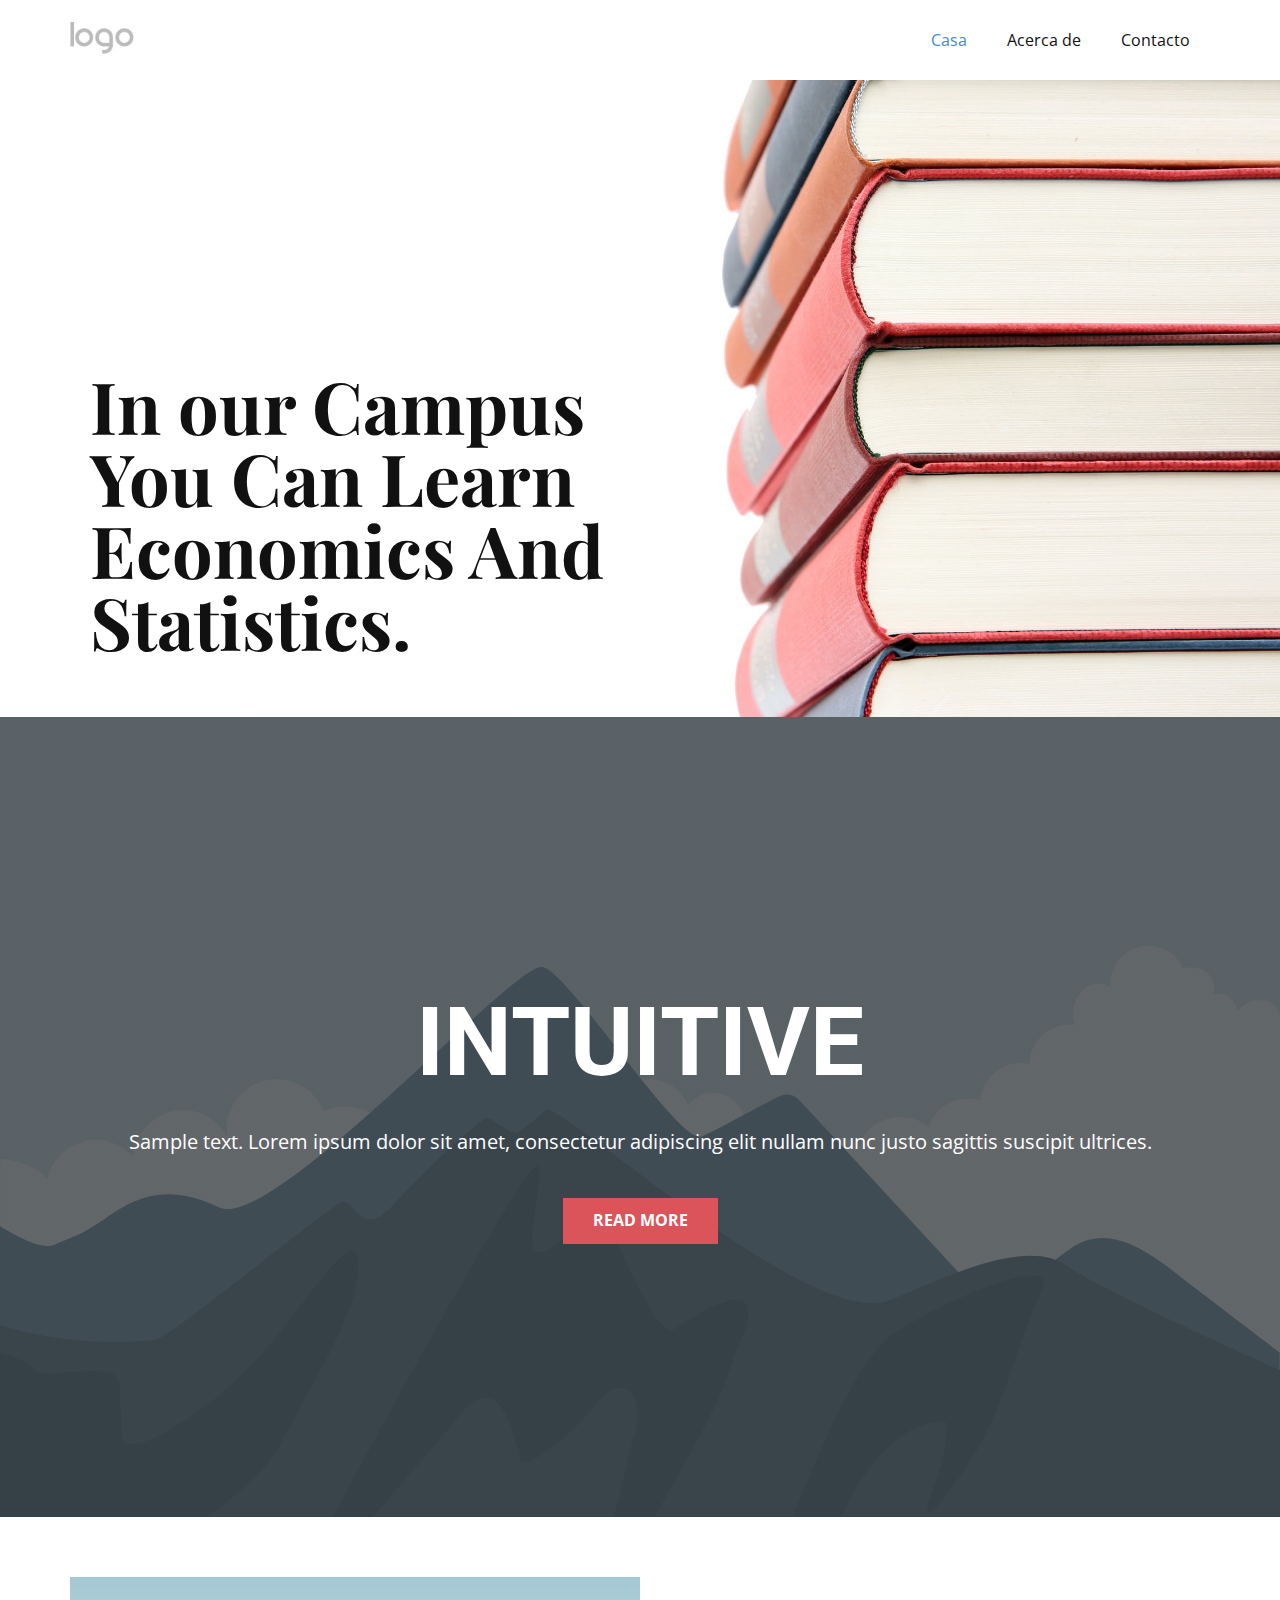
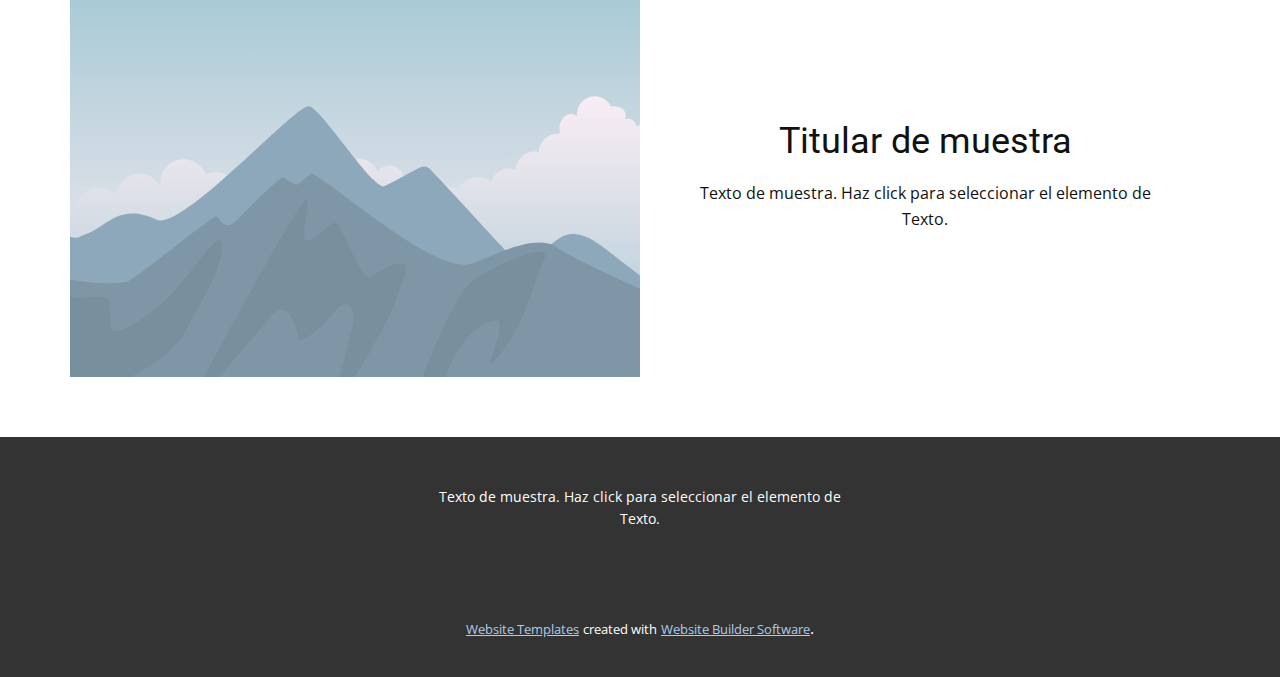
<file: index.html>
<!DOCTYPE html>
<html style="font-size: 16px;" lang="es"><head>
    <meta name="viewport" content="width=device-width, initial-scale=1.0">
    <meta charset="utf-8">
    <meta name="keywords" content="In our Campus You Can Learn Economics And Statistics., INTUITIVE">
    <meta name="description" content="">
    <title>Casa</title>
    <link rel="stylesheet" href="nicepage.css" media="screen">
<link rel="stylesheet" href="Casa.css" media="screen">
    <script class="u-script" type="text/javascript" src="jquery.js" defer=""></script>
    <script class="u-script" type="text/javascript" src="nicepage.js" defer=""></script>
    <meta name="generator" content="Nicepage 4.14.1, nicepage.com">
    <link id="u-theme-google-font" rel="stylesheet" href="https://fonts.googleapis.com/css?family=Roboto:100,100i,300,300i,400,400i,500,500i,700,700i,900,900i|Open+Sans:300,300i,400,400i,500,500i,600,600i,700,700i,800,800i">
    <link id="u-page-google-font" rel="stylesheet" href="https://fonts.googleapis.com/css?family=Playfair+Display:400,400i,500,500i,600,600i,700,700i,800,800i,900,900i">
    
    
    
    
    <script type="application/ld+json">{
		"@context": "http://schema.org",
		"@type": "Organization",
		"name": "",
		"logo": "images/default-logo.png"
}</script>
    <meta name="theme-color" content="#478ac9">
    <meta property="og:title" content="Casa">
    <meta property="og:type" content="website">
  </head>
  <body data-home-page="Casa.html" data-home-page-title="Casa" class="u-body u-xl-mode" data-lang="es"><header class="u-clearfix u-header u-header" id="sec-d6af"><div class="u-clearfix u-sheet u-valign-middle u-sheet-1">
        <a href="https://nicepage.com" class="u-image u-logo u-image-1">
          <img src="images/default-logo.png" class="u-logo-image u-logo-image-1">
        </a>
        <nav class="u-menu u-menu-dropdown u-offcanvas u-menu-1">
          <div class="menu-collapse" style="font-size: 1rem; letter-spacing: 0px;">
            <a class="u-button-style u-custom-left-right-menu-spacing u-custom-padding-bottom u-custom-top-bottom-menu-spacing u-nav-link u-text-active-palette-1-base u-text-hover-palette-2-base" href="#">
              <svg class="u-svg-link" viewBox="0 0 24 24"><use xmlns:xlink="http://www.w3.org/1999/xlink" xlink:href="#menu-hamburger"></use></svg>
              <svg class="u-svg-content" version="1.1" id="menu-hamburger" viewBox="0 0 16 16" x="0px" y="0px" xmlns:xlink="http://www.w3.org/1999/xlink" xmlns="http://www.w3.org/2000/svg"><g><rect y="1" width="16" height="2"></rect><rect y="7" width="16" height="2"></rect><rect y="13" width="16" height="2"></rect>
</g></svg>
            </a>
          </div>
          <div class="u-nav-container">
            <ul class="u-nav u-unstyled u-nav-1"><li class="u-nav-item"><a class="u-button-style u-nav-link u-text-active-palette-1-base u-text-hover-palette-2-base" href="Casa.html" style="padding: 10px 20px;">Casa</a>
</li><li class="u-nav-item"><a class="u-button-style u-nav-link u-text-active-palette-1-base u-text-hover-palette-2-base" href="Acerca-de.html" style="padding: 10px 20px;">Acerca de</a>
</li><li class="u-nav-item"><a class="u-button-style u-nav-link u-text-active-palette-1-base u-text-hover-palette-2-base" href="Contacto.html" style="padding: 10px 20px;">Contacto</a>
</li></ul>
          </div>
          <div class="u-nav-container-collapse">
            <div class="u-black u-container-style u-inner-container-layout u-opacity u-opacity-95 u-sidenav">
              <div class="u-inner-container-layout u-sidenav-overflow">
                <div class="u-menu-close"></div>
                <ul class="u-align-center u-nav u-popupmenu-items u-unstyled u-nav-2"><li class="u-nav-item"><a class="u-button-style u-nav-link" href="Casa.html">Casa</a>
</li><li class="u-nav-item"><a class="u-button-style u-nav-link" href="Acerca-de.html">Acerca de</a>
</li><li class="u-nav-item"><a class="u-button-style u-nav-link" href="Contacto.html">Contacto</a>
</li></ul>
              </div>
            </div>
            <div class="u-black u-menu-overlay u-opacity u-opacity-70"></div>
          </div>
        </nav>
      </div></header>
    <section class="u-clearfix u-image u-section-1" id="carousel_4f22">
      <div class="u-clearfix u-sheet u-valign-bottom u-sheet-1">
        <h1 class="u-custom-font u-font-playfair-display u-text u-title u-text-1">In our Campus You Can Learn Economics And Statistics.</h1>
      </div>
    </section>
    <section class="u-align-center u-clearfix u-image u-shading u-section-2" src="" data-image-width="256" data-image-height="256" id="sec-da0b">
      <div class="u-clearfix u-sheet u-valign-middle u-sheet-1">
        <h1 class="u-text u-text-default u-title u-text-1">INTUITIVE</h1>
        <p class="u-large-text u-text u-text-default u-text-variant u-text-2">Sample text. Lorem ipsum dolor sit amet, consectetur adipiscing elit nullam nunc justo sagittis suscipit ultrices.</p>
        <a href="#" class="u-btn u-button-style u-palette-2-base u-btn-1">Read More</a>
      </div>
    </section>
    <section class="u-clearfix u-section-3" id="sec-1891">
      <div class="u-clearfix u-sheet u-sheet-1">
        <div class="u-clearfix u-expanded-width u-layout-wrap u-layout-wrap-1">
          <div class="u-layout">
            <div class="u-layout-row">
              <div class="u-container-style u-image u-layout-cell u-size-30 u-image-1" data-image-width="400" data-image-height="265">
                <div class="u-container-layout u-valign-top u-container-layout-1"></div>
              </div>
              <div class="u-align-center u-container-style u-layout-cell u-size-30 u-layout-cell-2">
                <div class="u-container-layout u-valign-middle u-container-layout-2">
                  <h2 class="u-text u-text-default u-text-1">Titular de muestra</h2>
                  <p class="u-text u-text-default u-text-2">Texto de muestra. Haz click para seleccionar el elemento de Texto.</p>
                </div>
              </div>
            </div>
          </div>
        </div>
      </div>
    </section>
    
    
    <footer class="u-align-center u-clearfix u-footer u-grey-80 u-footer" id="sec-aeb6"><div class="u-clearfix u-sheet u-sheet-1">
        <p class="u-small-text u-text u-text-variant u-text-1">Texto de muestra. Haz click para seleccionar el elemento de Texto.</p>
      </div></footer>
    <section class="u-backlink u-clearfix u-grey-80">
      <a class="u-link" href="https://nicepage.com/website-templates" target="_blank">
        <span>Website Templates</span>
      </a>
      <p class="u-text">
        <span>created with</span>
      </p>
      <a class="u-link" href="" target="_blank">
        <span>Website Builder Software</span>
      </a>. 
    </section>
  
</body></html>
</file>
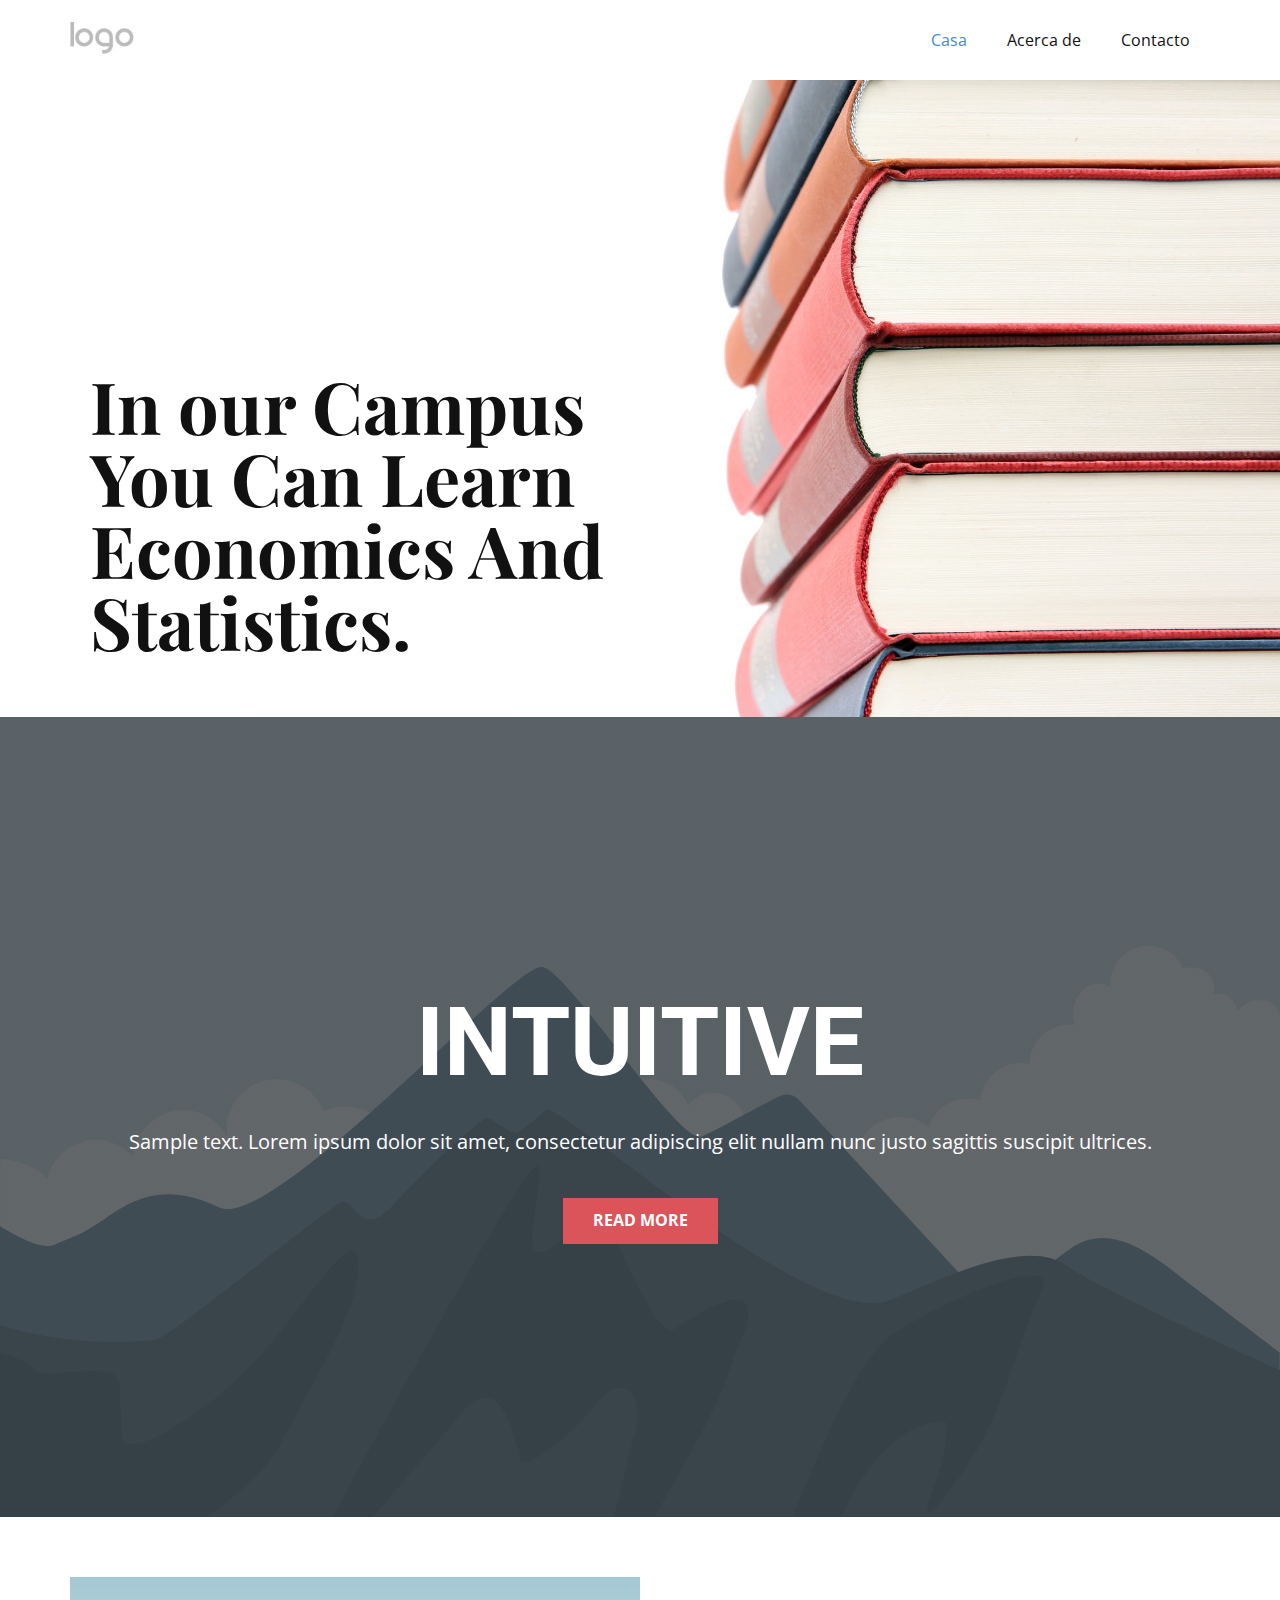
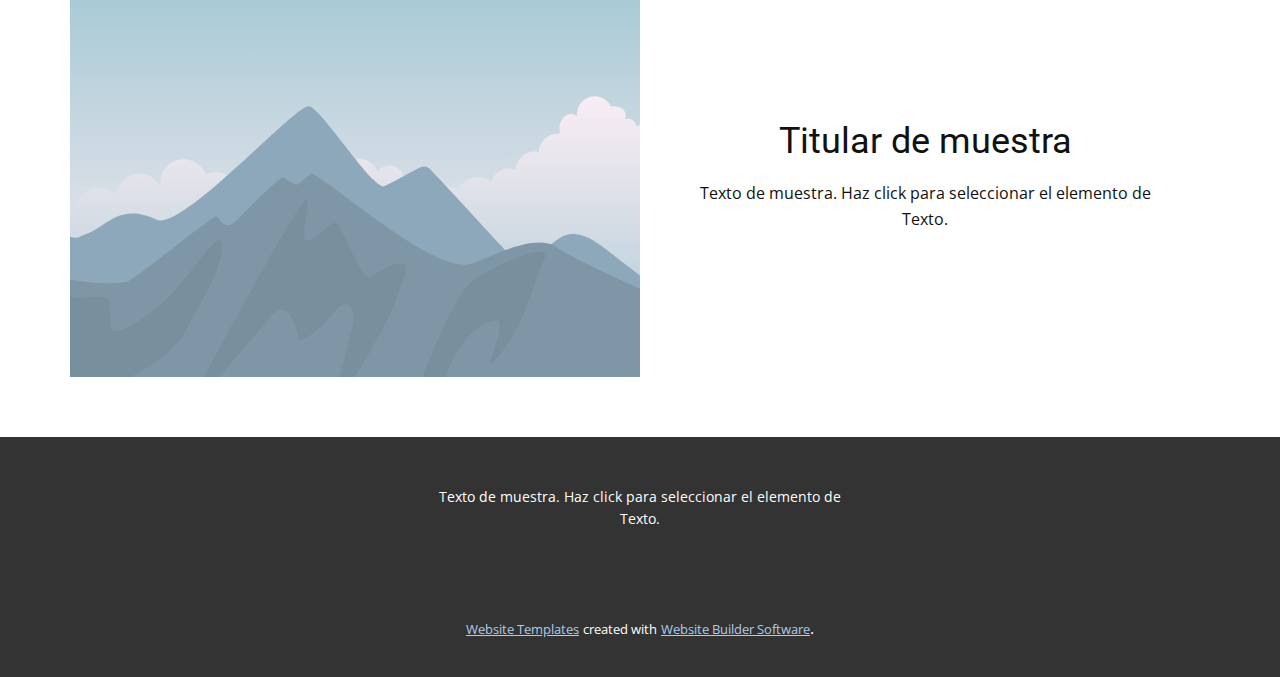
<file: Casa.html>
<!DOCTYPE html>
<html style="font-size: 16px;" lang="es"><head>
    <meta name="viewport" content="width=device-width, initial-scale=1.0">
    <meta charset="utf-8">
    <meta name="keywords" content="In our Campus You Can Learn Economics And Statistics., INTUITIVE">
    <meta name="description" content="">
    <title>Casa</title>
    <link rel="stylesheet" href="nicepage.css" media="screen">
<link rel="stylesheet" href="Casa.css" media="screen">
    <script class="u-script" type="text/javascript" src="jquery.js" defer=""></script>
    <script class="u-script" type="text/javascript" src="nicepage.js" defer=""></script>
    <meta name="generator" content="Nicepage 4.14.1, nicepage.com">
    <link id="u-theme-google-font" rel="stylesheet" href="https://fonts.googleapis.com/css?family=Roboto:100,100i,300,300i,400,400i,500,500i,700,700i,900,900i|Open+Sans:300,300i,400,400i,500,500i,600,600i,700,700i,800,800i">
    <link id="u-page-google-font" rel="stylesheet" href="https://fonts.googleapis.com/css?family=Playfair+Display:400,400i,500,500i,600,600i,700,700i,800,800i,900,900i">
    
    
    
    
    <script type="application/ld+json">{
		"@context": "http://schema.org",
		"@type": "Organization",
		"name": "",
		"logo": "images/default-logo.png"
}</script>
    <meta name="theme-color" content="#478ac9">
    <meta property="og:title" content="Casa">
    <meta property="og:type" content="website">
  </head>
  <body class="u-body u-xl-mode" data-lang="es"><header class="u-clearfix u-header u-header" id="sec-d6af"><div class="u-clearfix u-sheet u-valign-middle u-sheet-1">
        <a href="https://nicepage.com" class="u-image u-logo u-image-1">
          <img src="images/default-logo.png" class="u-logo-image u-logo-image-1">
        </a>
        <nav class="u-menu u-menu-dropdown u-offcanvas u-menu-1">
          <div class="menu-collapse" style="font-size: 1rem; letter-spacing: 0px;">
            <a class="u-button-style u-custom-left-right-menu-spacing u-custom-padding-bottom u-custom-top-bottom-menu-spacing u-nav-link u-text-active-palette-1-base u-text-hover-palette-2-base" href="#">
              <svg class="u-svg-link" viewBox="0 0 24 24"><use xmlns:xlink="http://www.w3.org/1999/xlink" xlink:href="#menu-hamburger"></use></svg>
              <svg class="u-svg-content" version="1.1" id="menu-hamburger" viewBox="0 0 16 16" x="0px" y="0px" xmlns:xlink="http://www.w3.org/1999/xlink" xmlns="http://www.w3.org/2000/svg"><g><rect y="1" width="16" height="2"></rect><rect y="7" width="16" height="2"></rect><rect y="13" width="16" height="2"></rect>
</g></svg>
            </a>
          </div>
          <div class="u-nav-container">
            <ul class="u-nav u-unstyled u-nav-1"><li class="u-nav-item"><a class="u-button-style u-nav-link u-text-active-palette-1-base u-text-hover-palette-2-base" href="Casa.html" style="padding: 10px 20px;">Casa</a>
</li><li class="u-nav-item"><a class="u-button-style u-nav-link u-text-active-palette-1-base u-text-hover-palette-2-base" href="Acerca-de.html" style="padding: 10px 20px;">Acerca de</a>
</li><li class="u-nav-item"><a class="u-button-style u-nav-link u-text-active-palette-1-base u-text-hover-palette-2-base" href="Contacto.html" style="padding: 10px 20px;">Contacto</a>
</li></ul>
          </div>
          <div class="u-nav-container-collapse">
            <div class="u-black u-container-style u-inner-container-layout u-opacity u-opacity-95 u-sidenav">
              <div class="u-inner-container-layout u-sidenav-overflow">
                <div class="u-menu-close"></div>
                <ul class="u-align-center u-nav u-popupmenu-items u-unstyled u-nav-2"><li class="u-nav-item"><a class="u-button-style u-nav-link" href="Casa.html">Casa</a>
</li><li class="u-nav-item"><a class="u-button-style u-nav-link" href="Acerca-de.html">Acerca de</a>
</li><li class="u-nav-item"><a class="u-button-style u-nav-link" href="Contacto.html">Contacto</a>
</li></ul>
              </div>
            </div>
            <div class="u-black u-menu-overlay u-opacity u-opacity-70"></div>
          </div>
        </nav>
      </div></header>
    <section class="u-clearfix u-image u-section-1" id="carousel_4f22">
      <div class="u-clearfix u-sheet u-valign-bottom u-sheet-1">
        <h1 class="u-custom-font u-font-playfair-display u-text u-title u-text-1">In our Campus You Can Learn Economics And Statistics.</h1>
      </div>
    </section>
    <section class="u-align-center u-clearfix u-image u-shading u-section-2" src="" data-image-width="256" data-image-height="256" id="sec-da0b">
      <div class="u-clearfix u-sheet u-valign-middle u-sheet-1">
        <h1 class="u-text u-text-default u-title u-text-1">INTUITIVE</h1>
        <p class="u-large-text u-text u-text-default u-text-variant u-text-2">Sample text. Lorem ipsum dolor sit amet, consectetur adipiscing elit nullam nunc justo sagittis suscipit ultrices.</p>
        <a href="#" class="u-btn u-button-style u-palette-2-base u-btn-1">Read More</a>
      </div>
    </section>
    <section class="u-clearfix u-section-3" id="sec-1891">
      <div class="u-clearfix u-sheet u-sheet-1">
        <div class="u-clearfix u-expanded-width u-layout-wrap u-layout-wrap-1">
          <div class="u-layout">
            <div class="u-layout-row">
              <div class="u-container-style u-image u-layout-cell u-size-30 u-image-1" data-image-width="400" data-image-height="265">
                <div class="u-container-layout u-valign-top u-container-layout-1"></div>
              </div>
              <div class="u-align-center u-container-style u-layout-cell u-size-30 u-layout-cell-2">
                <div class="u-container-layout u-valign-middle u-container-layout-2">
                  <h2 class="u-text u-text-default u-text-1">Titular de muestra</h2>
                  <p class="u-text u-text-default u-text-2">Texto de muestra. Haz click para seleccionar el elemento de Texto.</p>
                </div>
              </div>
            </div>
          </div>
        </div>
      </div>
    </section>
    
    
    <footer class="u-align-center u-clearfix u-footer u-grey-80 u-footer" id="sec-aeb6"><div class="u-clearfix u-sheet u-sheet-1">
        <p class="u-small-text u-text u-text-variant u-text-1">Texto de muestra. Haz click para seleccionar el elemento de Texto.</p>
      </div></footer>
    <section class="u-backlink u-clearfix u-grey-80">
      <a class="u-link" href="https://nicepage.com/website-templates" target="_blank">
        <span>Website Templates</span>
      </a>
      <p class="u-text">
        <span>created with</span>
      </p>
      <a class="u-link" href="" target="_blank">
        <span>Website Builder Software</span>
      </a>. 
    </section>
  
</body></html>
</file>
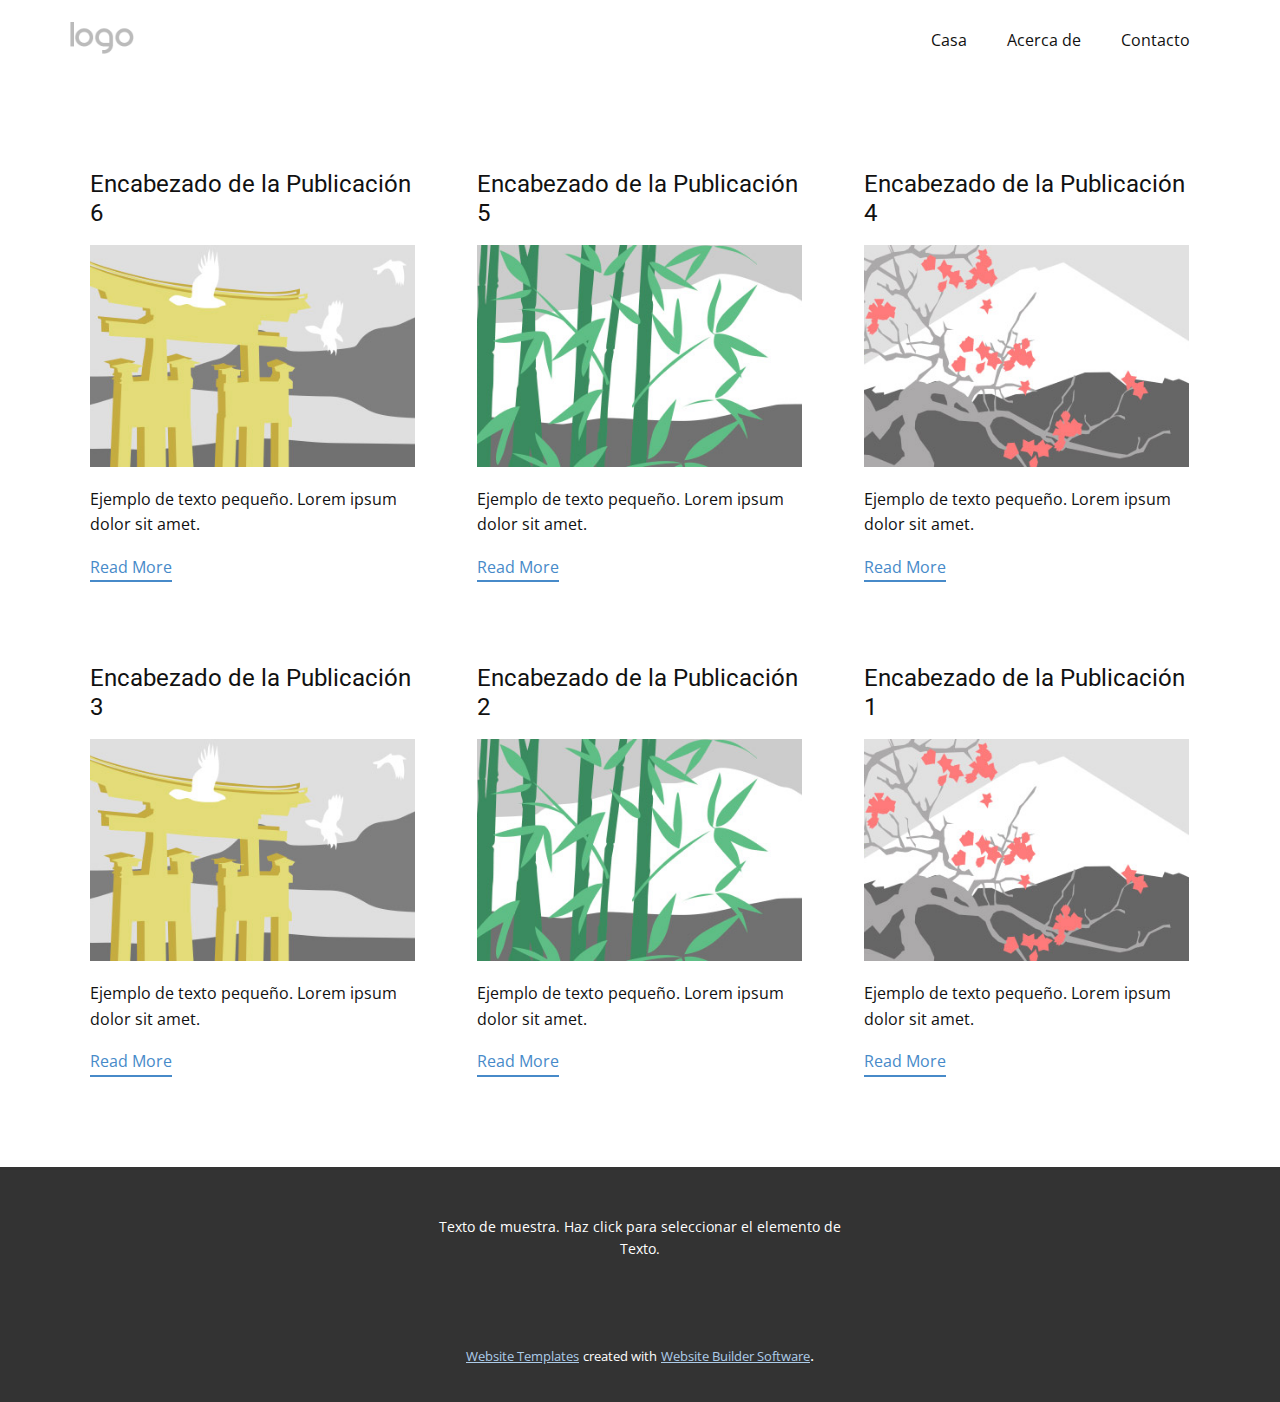
<file: blog/blog.html>
<html style="font-size: 16px;" lang="es"><head>
    <meta name="viewport" content="width=device-width, initial-scale=1.0">
    <meta charset="utf-8">
    <meta name="keywords" content="">
    <meta name="description" content="">
    <title>Blog Template</title>
    <link rel="stylesheet" href="../nicepage.css" media="screen">
<link rel="stylesheet" href="../Blog-Template.css" media="screen">
    <script class="u-script" type="text/javascript" src="../jquery.js" defer=""></script>
    <script class="u-script" type="text/javascript" src="../nicepage.js" defer=""></script>
    <meta name="generator" content="Nicepage 4.14.1, nicepage.com">
    <link id="u-theme-google-font" rel="stylesheet" href="https://fonts.googleapis.com/css?family=Roboto:100,100i,300,300i,400,400i,500,500i,700,700i,900,900i|Open+Sans:300,300i,400,400i,500,500i,600,600i,700,700i,800,800i">
    
    
    <script type="application/ld+json">{
		"@context": "http://schema.org",
		"@type": "Organization",
		"name": "",
		"logo": "images/default-logo.png"
}</script>
    <meta name="theme-color" content="#478ac9">
  </head>
  <body class="u-body u-xl-mode" data-lang="es"><header class="u-clearfix u-header u-header" id="sec-d6af"><div class="u-clearfix u-sheet u-valign-middle u-sheet-1">
        <a href="https://nicepage.com" class="u-image u-logo u-image-1">
          <img src="../images/default-logo.png" class="u-logo-image u-logo-image-1">
        </a>
        <nav class="u-menu u-menu-dropdown u-offcanvas u-menu-1">
          <div class="menu-collapse" style="font-size: 1rem; letter-spacing: 0px;">
            <a class="u-button-style u-custom-left-right-menu-spacing u-custom-padding-bottom u-custom-top-bottom-menu-spacing u-nav-link u-text-active-palette-1-base u-text-hover-palette-2-base" href="#">
              <svg class="u-svg-link" viewBox="0 0 24 24"><use xmlns:xlink="http://www.w3.org/1999/xlink" xlink:href="#menu-hamburger"></use></svg>
              <svg class="u-svg-content" version="1.1" id="menu-hamburger" viewBox="0 0 16 16" x="0px" y="0px" xmlns:xlink="http://www.w3.org/1999/xlink" xmlns="http://www.w3.org/2000/svg"><g><rect y="1" width="16" height="2"></rect><rect y="7" width="16" height="2"></rect><rect y="13" width="16" height="2"></rect>
</g></svg>
            </a>
          </div>
          <div class="u-nav-container">
            <ul class="u-nav u-unstyled u-nav-1"><li class="u-nav-item"><a class="u-button-style u-nav-link u-text-active-palette-1-base u-text-hover-palette-2-base" href="../Casa.html" style="padding: 10px 20px;">Casa</a>
</li><li class="u-nav-item"><a class="u-button-style u-nav-link u-text-active-palette-1-base u-text-hover-palette-2-base" href="../Acerca-de.html" style="padding: 10px 20px;">Acerca de</a>
</li><li class="u-nav-item"><a class="u-button-style u-nav-link u-text-active-palette-1-base u-text-hover-palette-2-base" href="../Contacto.html" style="padding: 10px 20px;">Contacto</a>
</li></ul>
          </div>
          <div class="u-nav-container-collapse">
            <div class="u-black u-container-style u-inner-container-layout u-opacity u-opacity-95 u-sidenav">
              <div class="u-inner-container-layout u-sidenav-overflow">
                <div class="u-menu-close"></div>
                <ul class="u-align-center u-nav u-popupmenu-items u-unstyled u-nav-2"><li class="u-nav-item"><a class="u-button-style u-nav-link" href="../Casa.html">Casa</a>
</li><li class="u-nav-item"><a class="u-button-style u-nav-link" href="../Acerca-de.html">Acerca de</a>
</li><li class="u-nav-item"><a class="u-button-style u-nav-link" href="../Contacto.html">Contacto</a>
</li></ul>
              </div>
            </div>
            <div class="u-black u-menu-overlay u-opacity u-opacity-70"></div>
          </div>
        </nav>
      </div></header>
    <section class="u-clearfix u-section-1" id="sec-af7c">
      <div class="u-clearfix u-sheet u-valign-middle u-sheet-1"><!--blog--><!--blog_options_json--><!--{"type":"Recent","source":"","tags":"","count":""}--><!--/blog_options_json-->
        <div class="u-blog u-expanded-width u-repeater u-repeater-1"><!--blog_post-->
          <div class="u-blog-post u-container-style u-repeater-item u-white u-repeater-item-1">
            <div class="u-container-layout u-similar-container u-valign-top u-container-layout-1"><!--blog_post_header-->
              <h4 class="u-blog-control u-text u-text-1">
                <a class="u-post-header-link" href="../blog/enviar-5.html">Encabezado de la Publicación 6</a>
              </h4><!--/blog_post_header--><!--blog_post_image-->
              <a class="u-post-header-link" href="../blog/enviar-5.html"><img alt="" class="u-blog-control u-expanded-width u-image u-image-default u-image-1" src="[data-uri]"></a><!--/blog_post_image--><!--blog_post_content-->
              <div class="u-blog-control u-post-content u-text u-text-2 fr-view">Ejemplo de texto pequeño. Lorem ipsum dolor sit amet.</div><!--/blog_post_content--><!--blog_post_readmore-->
              <a href="../blog/enviar-5.html" class="u-blog-control u-border-2 u-border-palette-1-base u-btn u-btn-rectangle u-button-style u-none u-btn-1"><!--blog_post_readmore_content--><!--options_json--><!--{"content":"Read More","defaultValue":"Lee mas"}--><!--/options_json-->Read More<!--/blog_post_readmore_content--></a><!--/blog_post_readmore-->
            </div>
          </div><div class="u-blog-post u-container-style u-repeater-item u-video-cover u-white">
            <div class="u-container-layout u-similar-container u-valign-top u-container-layout-2"><!--blog_post_header-->
              <h4 class="u-blog-control u-text u-text-3">
                <a class="u-post-header-link" href="../blog/enviar-4.html">Encabezado de la Publicación 5</a>
              </h4><!--/blog_post_header--><!--blog_post_image-->
              <a class="u-post-header-link" href="../blog/enviar-4.html"><img alt="" class="u-blog-control u-expanded-width u-image u-image-default u-image-2" src="[data-uri]"></a><!--/blog_post_image--><!--blog_post_content-->
              <div class="u-blog-control u-post-content u-text u-text-4 fr-view">Ejemplo de texto pequeño. Lorem ipsum dolor sit amet.</div><!--/blog_post_content--><!--blog_post_readmore-->
              <a href="../blog/enviar-4.html" class="u-blog-control u-border-2 u-border-palette-1-base u-btn u-btn-rectangle u-button-style u-none u-btn-2"><!--blog_post_readmore_content--><!--options_json--><!--{"content":"Read More","defaultValue":"Lee mas"}--><!--/options_json-->Read More<!--/blog_post_readmore_content--></a><!--/blog_post_readmore-->
            </div>
          </div><div class="u-blog-post u-container-style u-repeater-item u-video-cover u-white">
            <div class="u-container-layout u-similar-container u-valign-top u-container-layout-3"><!--blog_post_header-->
              <h4 class="u-blog-control u-text u-text-5">
                <a class="u-post-header-link" href="../blog/enviar-3.html">Encabezado de la Publicación 4</a>
              </h4><!--/blog_post_header--><!--blog_post_image-->
              <a class="u-post-header-link" href="../blog/enviar-3.html"><img alt="" class="u-blog-control u-expanded-width u-image u-image-default u-image-3" src="[data-uri]"></a><!--/blog_post_image--><!--blog_post_content-->
              <div class="u-blog-control u-post-content u-text u-text-6 fr-view">Ejemplo de texto pequeño. Lorem ipsum dolor sit amet.</div><!--/blog_post_content--><!--blog_post_readmore-->
              <a href="../blog/enviar-3.html" class="u-blog-control u-border-2 u-border-palette-1-base u-btn u-btn-rectangle u-button-style u-none u-btn-3"><!--blog_post_readmore_content--><!--options_json--><!--{"content":"Read More","defaultValue":"Lee mas"}--><!--/options_json-->Read More<!--/blog_post_readmore_content--></a><!--/blog_post_readmore-->
            </div>
          </div><div class="u-blog-post u-container-style u-repeater-item u-white u-repeater-item-1">
            <div class="u-container-layout u-similar-container u-valign-top u-container-layout-1"><!--blog_post_header-->
              <h4 class="u-blog-control u-text u-text-1">
                <a class="u-post-header-link" href="../blog/enviar-2.html">Encabezado de la Publicación 3</a>
              </h4><!--/blog_post_header--><!--blog_post_image-->
              <a class="u-post-header-link" href="../blog/enviar-2.html"><img alt="" class="u-blog-control u-expanded-width u-image u-image-default u-image-1" src="[data-uri]"></a><!--/blog_post_image--><!--blog_post_content-->
              <div class="u-blog-control u-post-content u-text u-text-2 fr-view">Ejemplo de texto pequeño. Lorem ipsum dolor sit amet.</div><!--/blog_post_content--><!--blog_post_readmore-->
              <a href="../blog/enviar-2.html" class="u-blog-control u-border-2 u-border-palette-1-base u-btn u-btn-rectangle u-button-style u-none u-btn-1"><!--blog_post_readmore_content--><!--options_json--><!--{"content":"Read More","defaultValue":"Lee mas"}--><!--/options_json-->Read More<!--/blog_post_readmore_content--></a><!--/blog_post_readmore-->
            </div>
          </div><div class="u-blog-post u-container-style u-repeater-item u-video-cover u-white">
            <div class="u-container-layout u-similar-container u-valign-top u-container-layout-2"><!--blog_post_header-->
              <h4 class="u-blog-control u-text u-text-3">
                <a class="u-post-header-link" href="../blog/enviar-1.html">Encabezado de la Publicación 2</a>
              </h4><!--/blog_post_header--><!--blog_post_image-->
              <a class="u-post-header-link" href="../blog/enviar-1.html"><img alt="" class="u-blog-control u-expanded-width u-image u-image-default u-image-2" src="[data-uri]"></a><!--/blog_post_image--><!--blog_post_content-->
              <div class="u-blog-control u-post-content u-text u-text-4 fr-view">Ejemplo de texto pequeño. Lorem ipsum dolor sit amet.</div><!--/blog_post_content--><!--blog_post_readmore-->
              <a href="../blog/enviar-1.html" class="u-blog-control u-border-2 u-border-palette-1-base u-btn u-btn-rectangle u-button-style u-none u-btn-2"><!--blog_post_readmore_content--><!--options_json--><!--{"content":"Read More","defaultValue":"Lee mas"}--><!--/options_json-->Read More<!--/blog_post_readmore_content--></a><!--/blog_post_readmore-->
            </div>
          </div><div class="u-blog-post u-container-style u-repeater-item u-video-cover u-white">
            <div class="u-container-layout u-similar-container u-valign-top u-container-layout-3"><!--blog_post_header-->
              <h4 class="u-blog-control u-text u-text-5">
                <a class="u-post-header-link" href="../blog/enviar.html">Encabezado de la Publicación 1</a>
              </h4><!--/blog_post_header--><!--blog_post_image-->
              <a class="u-post-header-link" href="../blog/enviar.html"><img alt="" class="u-blog-control u-expanded-width u-image u-image-default u-image-3" src="[data-uri]"></a><!--/blog_post_image--><!--blog_post_content-->
              <div class="u-blog-control u-post-content u-text u-text-6 fr-view">Ejemplo de texto pequeño. Lorem ipsum dolor sit amet.</div><!--/blog_post_content--><!--blog_post_readmore-->
              <a href="../blog/enviar.html" class="u-blog-control u-border-2 u-border-palette-1-base u-btn u-btn-rectangle u-button-style u-none u-btn-3"><!--blog_post_readmore_content--><!--options_json--><!--{"content":"Read More","defaultValue":"Lee mas"}--><!--/options_json-->Read More<!--/blog_post_readmore_content--></a><!--/blog_post_readmore-->
            </div>
          </div><!--/blog_post--><!--blog_post-->
          <!--/blog_post--><!--blog_post-->
          <!--/blog_post-->
        </div><!--/blog-->
      </div>
    </section>
    
    
    <footer class="u-align-center u-clearfix u-footer u-grey-80 u-footer" id="sec-aeb6"><div class="u-clearfix u-sheet u-sheet-1">
        <p class="u-small-text u-text u-text-variant u-text-1">Texto de muestra. Haz click para seleccionar el elemento de Texto.</p>
      </div></footer>
    <section class="u-backlink u-clearfix u-grey-80">
      <a class="u-link" href="https://nicepage.com/website-templates" target="_blank">
        <span>Website Templates</span>
      </a>
      <p class="u-text">
        <span>created with</span>
      </p>
      <a class="u-link" href="" target="_blank">
        <span>Website Builder Software</span>
      </a>. 
    </section>
  
</body></html>
</file>
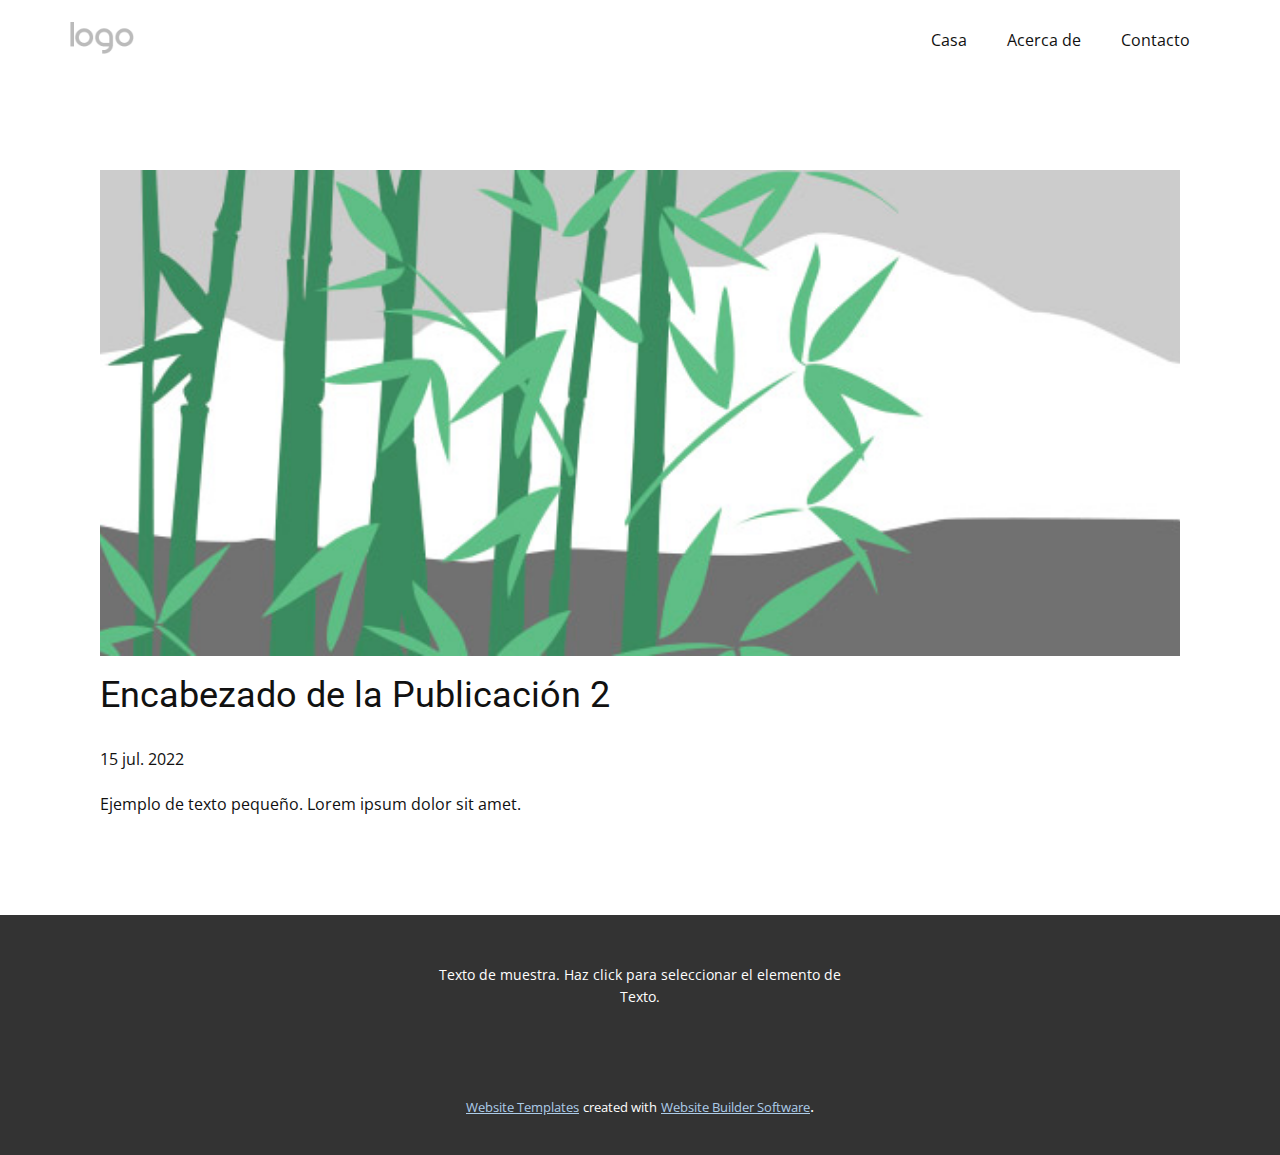
<file: blog/enviar-1.html>
<!doctype html>
<html style="font-size: 16px;" lang="es"><head>
    <meta name="viewport" content="width=device-width, initial-scale=1.0">
    <meta charset="utf-8">
    <meta name="keywords" content="Encabezado de la Publicación 1">
    <meta name="description" content="">
    <title>Encabezado de la Publicación 2</title>
    <link rel="stylesheet" href="../nicepage.css" media="screen">
<link rel="stylesheet" href="../Post-Template.css" media="screen">
    <script class="u-script" type="text/javascript" src="../jquery.js" defer=""></script>
    <script class="u-script" type="text/javascript" src="../nicepage.js" defer=""></script>
    <meta name="generator" content="Nicepage 4.14.1, nicepage.com">
    <link id="u-theme-google-font" rel="stylesheet" href="https://fonts.googleapis.com/css?family=Roboto:100,100i,300,300i,400,400i,500,500i,700,700i,900,900i|Open+Sans:300,300i,400,400i,500,500i,600,600i,700,700i,800,800i">
    
    
    <script type="application/ld+json">{
		"@context": "http://schema.org",
		"@type": "Organization",
		"name": "",
		"logo": "images/default-logo.png"
}</script>
    <meta name="theme-color" content="#478ac9">
  </head>
  <body class="u-body u-xl-mode" data-lang="es"><header class="u-clearfix u-header u-header" id="sec-d6af"><div class="u-clearfix u-sheet u-valign-middle u-sheet-1">
        <a href="https://nicepage.com" class="u-image u-logo u-image-1">
          <img src="../images/default-logo.png" class="u-logo-image u-logo-image-1">
        </a>
        <nav class="u-menu u-menu-dropdown u-offcanvas u-menu-1">
          <div class="menu-collapse" style="font-size: 1rem; letter-spacing: 0px;">
            <a class="u-button-style u-custom-left-right-menu-spacing u-custom-padding-bottom u-custom-top-bottom-menu-spacing u-nav-link u-text-active-palette-1-base u-text-hover-palette-2-base" href="#">
              <svg class="u-svg-link" viewBox="0 0 24 24"><use xmlns:xlink="http://www.w3.org/1999/xlink" xlink:href="#menu-hamburger"></use></svg>
              <svg class="u-svg-content" version="1.1" id="menu-hamburger" viewBox="0 0 16 16" x="0px" y="0px" xmlns:xlink="http://www.w3.org/1999/xlink" xmlns="http://www.w3.org/2000/svg"><g><rect y="1" width="16" height="2"></rect><rect y="7" width="16" height="2"></rect><rect y="13" width="16" height="2"></rect>
</g></svg>
            </a>
          </div>
          <div class="u-nav-container">
            <ul class="u-nav u-unstyled u-nav-1"><li class="u-nav-item"><a class="u-button-style u-nav-link u-text-active-palette-1-base u-text-hover-palette-2-base" href="../Casa.html" style="padding: 10px 20px;">Casa</a>
</li><li class="u-nav-item"><a class="u-button-style u-nav-link u-text-active-palette-1-base u-text-hover-palette-2-base" href="../Acerca-de.html" style="padding: 10px 20px;">Acerca de</a>
</li><li class="u-nav-item"><a class="u-button-style u-nav-link u-text-active-palette-1-base u-text-hover-palette-2-base" href="../Contacto.html" style="padding: 10px 20px;">Contacto</a>
</li></ul>
          </div>
          <div class="u-nav-container-collapse">
            <div class="u-black u-container-style u-inner-container-layout u-opacity u-opacity-95 u-sidenav">
              <div class="u-inner-container-layout u-sidenav-overflow">
                <div class="u-menu-close"></div>
                <ul class="u-align-center u-nav u-popupmenu-items u-unstyled u-nav-2"><li class="u-nav-item"><a class="u-button-style u-nav-link" href="../Casa.html">Casa</a>
</li><li class="u-nav-item"><a class="u-button-style u-nav-link" href="../Acerca-de.html">Acerca de</a>
</li><li class="u-nav-item"><a class="u-button-style u-nav-link" href="../Contacto.html">Contacto</a>
</li></ul>
              </div>
            </div>
            <div class="u-black u-menu-overlay u-opacity u-opacity-70"></div>
          </div>
        </nav>
      </div></header>
    <section class="u-align-center u-clearfix u-section-1" id="sec-184f">
      <div class="u-clearfix u-sheet u-valign-middle-md u-valign-middle-sm u-valign-middle-xs u-sheet-1"><!--post_details--><!--post_details_options_json--><!--{"source":""}--><!--/post_details_options_json--><!--blog_post-->
        <div class="u-container-style u-expanded-width u-post-details u-post-details-1">
          <div class="u-container-layout u-valign-middle u-container-layout-1"><!--blog_post_image-->
            <img alt="" class="u-blog-control u-expanded-width u-image u-image-default u-image-1" src="[data-uri]"><!--/blog_post_image--><!--blog_post_header-->
            <h2 class="u-blog-control u-text u-text-1">Encabezado de la Publicación 2</h2><!--/blog_post_header--><!--blog_post_metadata-->
            <div class="u-blog-control u-metadata u-metadata-1"><!--blog_post_metadata_date-->
              <span class="u-meta-date u-meta-icon">15 jul. 2022</span><!--/blog_post_metadata_date--><!--blog_post_metadata_category-->
              <!--/blog_post_metadata_category--><!--blog_post_metadata_comments-->
              <!--/blog_post_metadata_comments-->
            </div><!--/blog_post_metadata--><!--blog_post_content-->
            <div class="u-align-justify u-blog-control u-post-content u-text u-text-2 fr-view">
  Ejemplo de texto pequeño. Lorem ipsum dolor sit amet.
  </div><!--/blog_post_content-->
          </div>
        </div><!--/blog_post--><!--/post_details-->
      </div>
    </section>
    
    
    <footer class="u-align-center u-clearfix u-footer u-grey-80 u-footer" id="sec-aeb6"><div class="u-clearfix u-sheet u-sheet-1">
        <p class="u-small-text u-text u-text-variant u-text-1">Texto de muestra. Haz click para seleccionar el elemento de Texto.</p>
      </div></footer>
    <section class="u-backlink u-clearfix u-grey-80">
      <a class="u-link" href="https://nicepage.com/website-templates" target="_blank">
        <span>Website Templates</span>
      </a>
      <p class="u-text">
        <span>created with</span>
      </p>
      <a class="u-link" href="" target="_blank">
        <span>Website Builder Software</span>
      </a>. 
    </section>
  
</body></html>
</file>
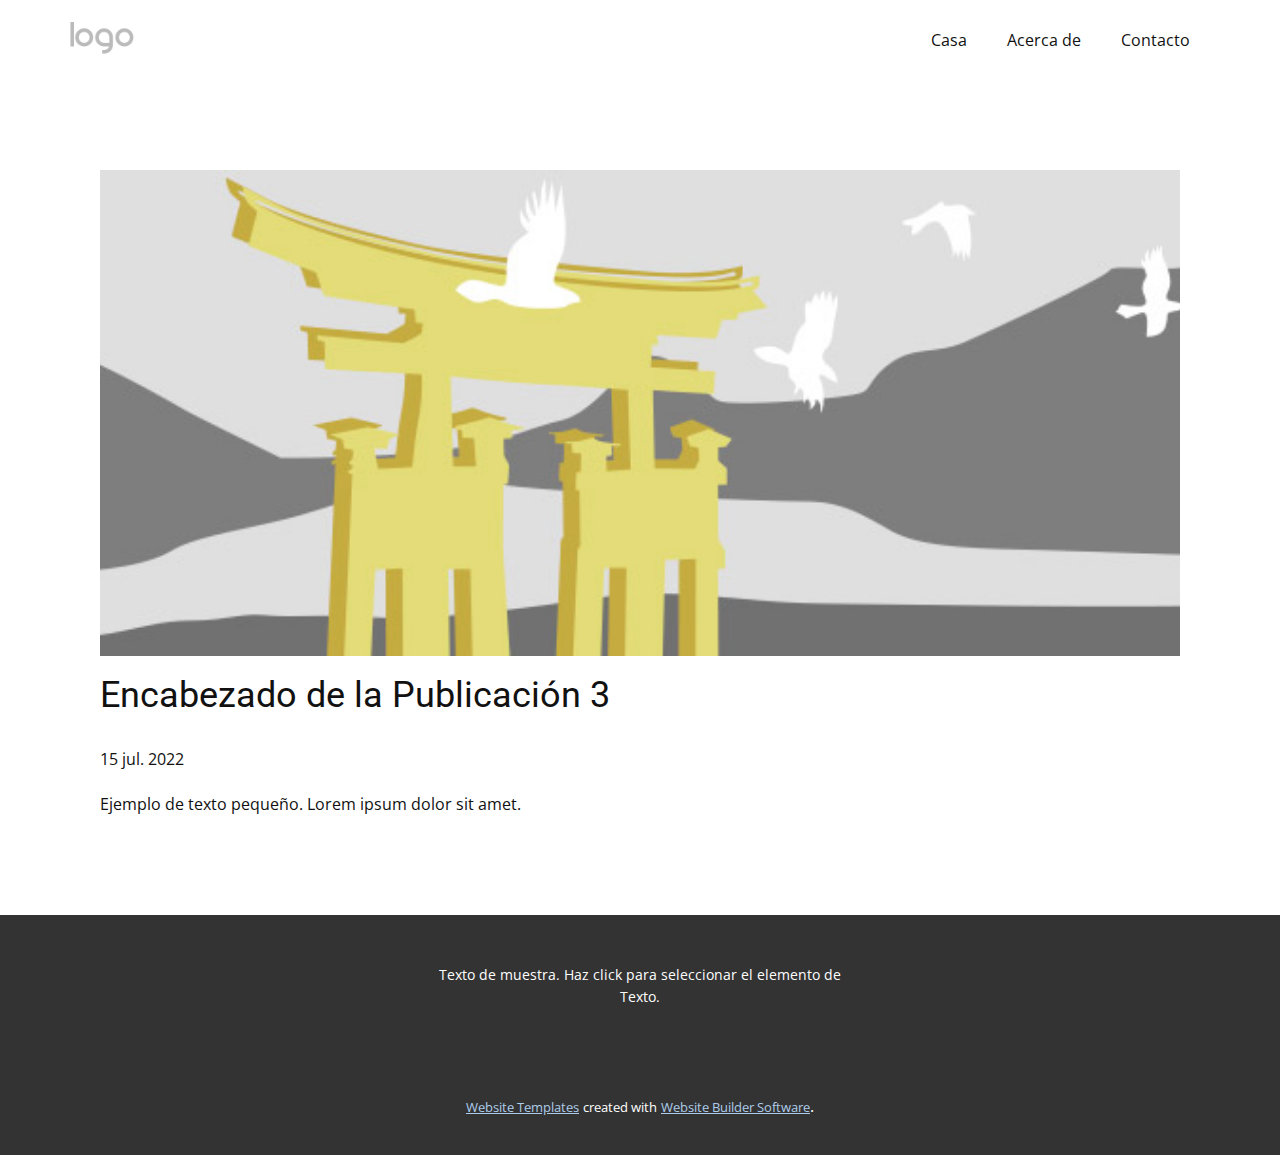
<file: blog/enviar-2.html>
<!doctype html>
<html style="font-size: 16px;" lang="es"><head>
    <meta name="viewport" content="width=device-width, initial-scale=1.0">
    <meta charset="utf-8">
    <meta name="keywords" content="Encabezado de la Publicación 1">
    <meta name="description" content="">
    <title>Encabezado de la Publicación 3</title>
    <link rel="stylesheet" href="../nicepage.css" media="screen">
<link rel="stylesheet" href="../Post-Template.css" media="screen">
    <script class="u-script" type="text/javascript" src="../jquery.js" defer=""></script>
    <script class="u-script" type="text/javascript" src="../nicepage.js" defer=""></script>
    <meta name="generator" content="Nicepage 4.14.1, nicepage.com">
    <link id="u-theme-google-font" rel="stylesheet" href="https://fonts.googleapis.com/css?family=Roboto:100,100i,300,300i,400,400i,500,500i,700,700i,900,900i|Open+Sans:300,300i,400,400i,500,500i,600,600i,700,700i,800,800i">
    
    
    <script type="application/ld+json">{
		"@context": "http://schema.org",
		"@type": "Organization",
		"name": "",
		"logo": "images/default-logo.png"
}</script>
    <meta name="theme-color" content="#478ac9">
  </head>
  <body class="u-body u-xl-mode" data-lang="es"><header class="u-clearfix u-header u-header" id="sec-d6af"><div class="u-clearfix u-sheet u-valign-middle u-sheet-1">
        <a href="https://nicepage.com" class="u-image u-logo u-image-1">
          <img src="../images/default-logo.png" class="u-logo-image u-logo-image-1">
        </a>
        <nav class="u-menu u-menu-dropdown u-offcanvas u-menu-1">
          <div class="menu-collapse" style="font-size: 1rem; letter-spacing: 0px;">
            <a class="u-button-style u-custom-left-right-menu-spacing u-custom-padding-bottom u-custom-top-bottom-menu-spacing u-nav-link u-text-active-palette-1-base u-text-hover-palette-2-base" href="#">
              <svg class="u-svg-link" viewBox="0 0 24 24"><use xmlns:xlink="http://www.w3.org/1999/xlink" xlink:href="#menu-hamburger"></use></svg>
              <svg class="u-svg-content" version="1.1" id="menu-hamburger" viewBox="0 0 16 16" x="0px" y="0px" xmlns:xlink="http://www.w3.org/1999/xlink" xmlns="http://www.w3.org/2000/svg"><g><rect y="1" width="16" height="2"></rect><rect y="7" width="16" height="2"></rect><rect y="13" width="16" height="2"></rect>
</g></svg>
            </a>
          </div>
          <div class="u-nav-container">
            <ul class="u-nav u-unstyled u-nav-1"><li class="u-nav-item"><a class="u-button-style u-nav-link u-text-active-palette-1-base u-text-hover-palette-2-base" href="../Casa.html" style="padding: 10px 20px;">Casa</a>
</li><li class="u-nav-item"><a class="u-button-style u-nav-link u-text-active-palette-1-base u-text-hover-palette-2-base" href="../Acerca-de.html" style="padding: 10px 20px;">Acerca de</a>
</li><li class="u-nav-item"><a class="u-button-style u-nav-link u-text-active-palette-1-base u-text-hover-palette-2-base" href="../Contacto.html" style="padding: 10px 20px;">Contacto</a>
</li></ul>
          </div>
          <div class="u-nav-container-collapse">
            <div class="u-black u-container-style u-inner-container-layout u-opacity u-opacity-95 u-sidenav">
              <div class="u-inner-container-layout u-sidenav-overflow">
                <div class="u-menu-close"></div>
                <ul class="u-align-center u-nav u-popupmenu-items u-unstyled u-nav-2"><li class="u-nav-item"><a class="u-button-style u-nav-link" href="../Casa.html">Casa</a>
</li><li class="u-nav-item"><a class="u-button-style u-nav-link" href="../Acerca-de.html">Acerca de</a>
</li><li class="u-nav-item"><a class="u-button-style u-nav-link" href="../Contacto.html">Contacto</a>
</li></ul>
              </div>
            </div>
            <div class="u-black u-menu-overlay u-opacity u-opacity-70"></div>
          </div>
        </nav>
      </div></header>
    <section class="u-align-center u-clearfix u-section-1" id="sec-184f">
      <div class="u-clearfix u-sheet u-valign-middle-md u-valign-middle-sm u-valign-middle-xs u-sheet-1"><!--post_details--><!--post_details_options_json--><!--{"source":""}--><!--/post_details_options_json--><!--blog_post-->
        <div class="u-container-style u-expanded-width u-post-details u-post-details-1">
          <div class="u-container-layout u-valign-middle u-container-layout-1"><!--blog_post_image-->
            <img alt="" class="u-blog-control u-expanded-width u-image u-image-default u-image-1" src="[data-uri]"><!--/blog_post_image--><!--blog_post_header-->
            <h2 class="u-blog-control u-text u-text-1">Encabezado de la Publicación 3</h2><!--/blog_post_header--><!--blog_post_metadata-->
            <div class="u-blog-control u-metadata u-metadata-1"><!--blog_post_metadata_date-->
              <span class="u-meta-date u-meta-icon">15 jul. 2022</span><!--/blog_post_metadata_date--><!--blog_post_metadata_category-->
              <!--/blog_post_metadata_category--><!--blog_post_metadata_comments-->
              <!--/blog_post_metadata_comments-->
            </div><!--/blog_post_metadata--><!--blog_post_content-->
            <div class="u-align-justify u-blog-control u-post-content u-text u-text-2 fr-view">
  Ejemplo de texto pequeño. Lorem ipsum dolor sit amet.
  </div><!--/blog_post_content-->
          </div>
        </div><!--/blog_post--><!--/post_details-->
      </div>
    </section>
    
    
    <footer class="u-align-center u-clearfix u-footer u-grey-80 u-footer" id="sec-aeb6"><div class="u-clearfix u-sheet u-sheet-1">
        <p class="u-small-text u-text u-text-variant u-text-1">Texto de muestra. Haz click para seleccionar el elemento de Texto.</p>
      </div></footer>
    <section class="u-backlink u-clearfix u-grey-80">
      <a class="u-link" href="https://nicepage.com/website-templates" target="_blank">
        <span>Website Templates</span>
      </a>
      <p class="u-text">
        <span>created with</span>
      </p>
      <a class="u-link" href="" target="_blank">
        <span>Website Builder Software</span>
      </a>. 
    </section>
  
</body></html>
</file>
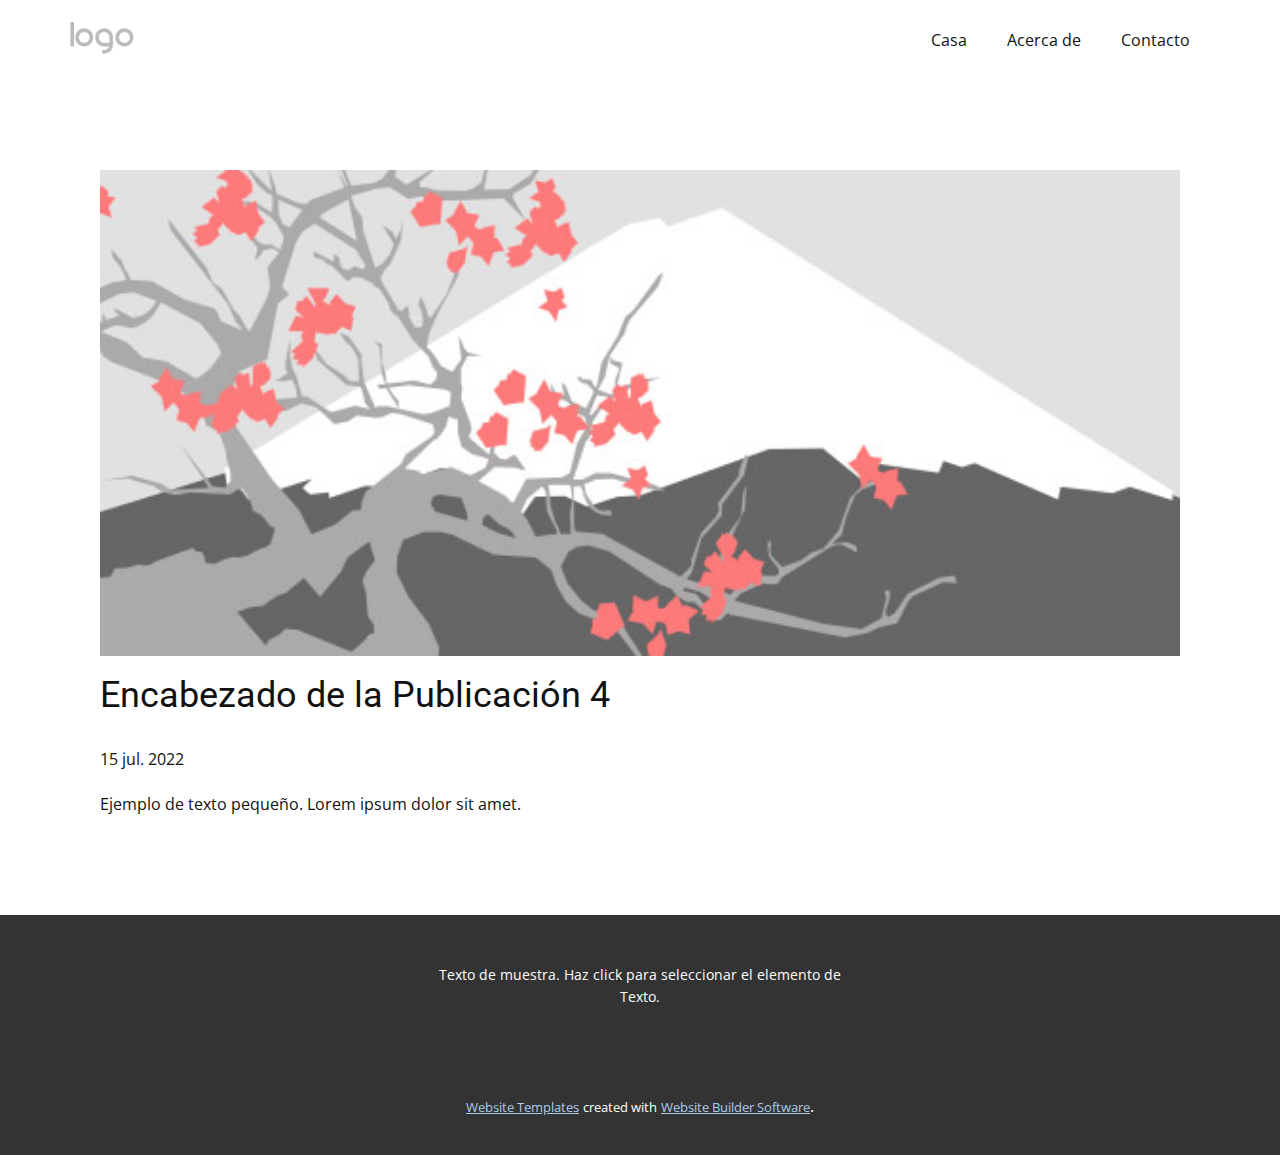
<file: blog/enviar-3.html>
<!doctype html>
<html style="font-size: 16px;" lang="es"><head>
    <meta name="viewport" content="width=device-width, initial-scale=1.0">
    <meta charset="utf-8">
    <meta name="keywords" content="Encabezado de la Publicación 1">
    <meta name="description" content="">
    <title>Encabezado de la Publicación 4</title>
    <link rel="stylesheet" href="../nicepage.css" media="screen">
<link rel="stylesheet" href="../Post-Template.css" media="screen">
    <script class="u-script" type="text/javascript" src="../jquery.js" defer=""></script>
    <script class="u-script" type="text/javascript" src="../nicepage.js" defer=""></script>
    <meta name="generator" content="Nicepage 4.14.1, nicepage.com">
    <link id="u-theme-google-font" rel="stylesheet" href="https://fonts.googleapis.com/css?family=Roboto:100,100i,300,300i,400,400i,500,500i,700,700i,900,900i|Open+Sans:300,300i,400,400i,500,500i,600,600i,700,700i,800,800i">
    
    
    <script type="application/ld+json">{
		"@context": "http://schema.org",
		"@type": "Organization",
		"name": "",
		"logo": "images/default-logo.png"
}</script>
    <meta name="theme-color" content="#478ac9">
  </head>
  <body class="u-body u-xl-mode" data-lang="es"><header class="u-clearfix u-header u-header" id="sec-d6af"><div class="u-clearfix u-sheet u-valign-middle u-sheet-1">
        <a href="https://nicepage.com" class="u-image u-logo u-image-1">
          <img src="../images/default-logo.png" class="u-logo-image u-logo-image-1">
        </a>
        <nav class="u-menu u-menu-dropdown u-offcanvas u-menu-1">
          <div class="menu-collapse" style="font-size: 1rem; letter-spacing: 0px;">
            <a class="u-button-style u-custom-left-right-menu-spacing u-custom-padding-bottom u-custom-top-bottom-menu-spacing u-nav-link u-text-active-palette-1-base u-text-hover-palette-2-base" href="#">
              <svg class="u-svg-link" viewBox="0 0 24 24"><use xmlns:xlink="http://www.w3.org/1999/xlink" xlink:href="#menu-hamburger"></use></svg>
              <svg class="u-svg-content" version="1.1" id="menu-hamburger" viewBox="0 0 16 16" x="0px" y="0px" xmlns:xlink="http://www.w3.org/1999/xlink" xmlns="http://www.w3.org/2000/svg"><g><rect y="1" width="16" height="2"></rect><rect y="7" width="16" height="2"></rect><rect y="13" width="16" height="2"></rect>
</g></svg>
            </a>
          </div>
          <div class="u-nav-container">
            <ul class="u-nav u-unstyled u-nav-1"><li class="u-nav-item"><a class="u-button-style u-nav-link u-text-active-palette-1-base u-text-hover-palette-2-base" href="../Casa.html" style="padding: 10px 20px;">Casa</a>
</li><li class="u-nav-item"><a class="u-button-style u-nav-link u-text-active-palette-1-base u-text-hover-palette-2-base" href="../Acerca-de.html" style="padding: 10px 20px;">Acerca de</a>
</li><li class="u-nav-item"><a class="u-button-style u-nav-link u-text-active-palette-1-base u-text-hover-palette-2-base" href="../Contacto.html" style="padding: 10px 20px;">Contacto</a>
</li></ul>
          </div>
          <div class="u-nav-container-collapse">
            <div class="u-black u-container-style u-inner-container-layout u-opacity u-opacity-95 u-sidenav">
              <div class="u-inner-container-layout u-sidenav-overflow">
                <div class="u-menu-close"></div>
                <ul class="u-align-center u-nav u-popupmenu-items u-unstyled u-nav-2"><li class="u-nav-item"><a class="u-button-style u-nav-link" href="../Casa.html">Casa</a>
</li><li class="u-nav-item"><a class="u-button-style u-nav-link" href="../Acerca-de.html">Acerca de</a>
</li><li class="u-nav-item"><a class="u-button-style u-nav-link" href="../Contacto.html">Contacto</a>
</li></ul>
              </div>
            </div>
            <div class="u-black u-menu-overlay u-opacity u-opacity-70"></div>
          </div>
        </nav>
      </div></header>
    <section class="u-align-center u-clearfix u-section-1" id="sec-184f">
      <div class="u-clearfix u-sheet u-valign-middle-md u-valign-middle-sm u-valign-middle-xs u-sheet-1"><!--post_details--><!--post_details_options_json--><!--{"source":""}--><!--/post_details_options_json--><!--blog_post-->
        <div class="u-container-style u-expanded-width u-post-details u-post-details-1">
          <div class="u-container-layout u-valign-middle u-container-layout-1"><!--blog_post_image-->
            <img alt="" class="u-blog-control u-expanded-width u-image u-image-default u-image-1" src="[data-uri]"><!--/blog_post_image--><!--blog_post_header-->
            <h2 class="u-blog-control u-text u-text-1">Encabezado de la Publicación 4</h2><!--/blog_post_header--><!--blog_post_metadata-->
            <div class="u-blog-control u-metadata u-metadata-1"><!--blog_post_metadata_date-->
              <span class="u-meta-date u-meta-icon">15 jul. 2022</span><!--/blog_post_metadata_date--><!--blog_post_metadata_category-->
              <!--/blog_post_metadata_category--><!--blog_post_metadata_comments-->
              <!--/blog_post_metadata_comments-->
            </div><!--/blog_post_metadata--><!--blog_post_content-->
            <div class="u-align-justify u-blog-control u-post-content u-text u-text-2 fr-view">
  Ejemplo de texto pequeño. Lorem ipsum dolor sit amet.
  </div><!--/blog_post_content-->
          </div>
        </div><!--/blog_post--><!--/post_details-->
      </div>
    </section>
    
    
    <footer class="u-align-center u-clearfix u-footer u-grey-80 u-footer" id="sec-aeb6"><div class="u-clearfix u-sheet u-sheet-1">
        <p class="u-small-text u-text u-text-variant u-text-1">Texto de muestra. Haz click para seleccionar el elemento de Texto.</p>
      </div></footer>
    <section class="u-backlink u-clearfix u-grey-80">
      <a class="u-link" href="https://nicepage.com/website-templates" target="_blank">
        <span>Website Templates</span>
      </a>
      <p class="u-text">
        <span>created with</span>
      </p>
      <a class="u-link" href="" target="_blank">
        <span>Website Builder Software</span>
      </a>. 
    </section>
  
</body></html>
</file>
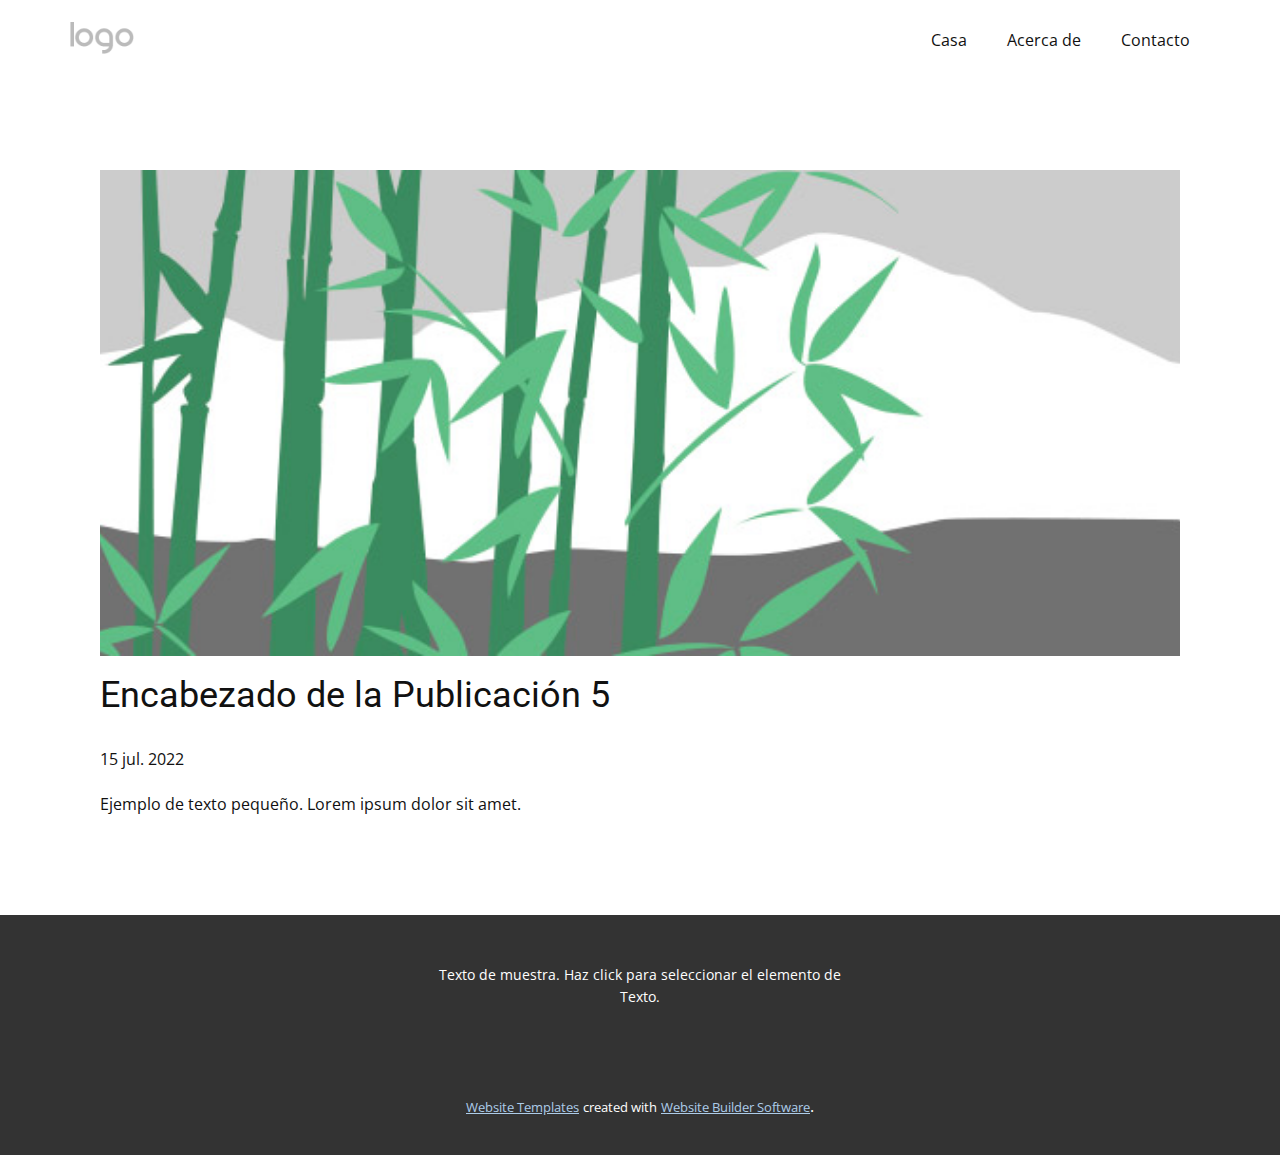
<file: blog/enviar-4.html>
<!doctype html>
<html style="font-size: 16px;" lang="es"><head>
    <meta name="viewport" content="width=device-width, initial-scale=1.0">
    <meta charset="utf-8">
    <meta name="keywords" content="Encabezado de la Publicación 1">
    <meta name="description" content="">
    <title>Encabezado de la Publicación 5</title>
    <link rel="stylesheet" href="../nicepage.css" media="screen">
<link rel="stylesheet" href="../Post-Template.css" media="screen">
    <script class="u-script" type="text/javascript" src="../jquery.js" defer=""></script>
    <script class="u-script" type="text/javascript" src="../nicepage.js" defer=""></script>
    <meta name="generator" content="Nicepage 4.14.1, nicepage.com">
    <link id="u-theme-google-font" rel="stylesheet" href="https://fonts.googleapis.com/css?family=Roboto:100,100i,300,300i,400,400i,500,500i,700,700i,900,900i|Open+Sans:300,300i,400,400i,500,500i,600,600i,700,700i,800,800i">
    
    
    <script type="application/ld+json">{
		"@context": "http://schema.org",
		"@type": "Organization",
		"name": "",
		"logo": "images/default-logo.png"
}</script>
    <meta name="theme-color" content="#478ac9">
  </head>
  <body class="u-body u-xl-mode" data-lang="es"><header class="u-clearfix u-header u-header" id="sec-d6af"><div class="u-clearfix u-sheet u-valign-middle u-sheet-1">
        <a href="https://nicepage.com" class="u-image u-logo u-image-1">
          <img src="../images/default-logo.png" class="u-logo-image u-logo-image-1">
        </a>
        <nav class="u-menu u-menu-dropdown u-offcanvas u-menu-1">
          <div class="menu-collapse" style="font-size: 1rem; letter-spacing: 0px;">
            <a class="u-button-style u-custom-left-right-menu-spacing u-custom-padding-bottom u-custom-top-bottom-menu-spacing u-nav-link u-text-active-palette-1-base u-text-hover-palette-2-base" href="#">
              <svg class="u-svg-link" viewBox="0 0 24 24"><use xmlns:xlink="http://www.w3.org/1999/xlink" xlink:href="#menu-hamburger"></use></svg>
              <svg class="u-svg-content" version="1.1" id="menu-hamburger" viewBox="0 0 16 16" x="0px" y="0px" xmlns:xlink="http://www.w3.org/1999/xlink" xmlns="http://www.w3.org/2000/svg"><g><rect y="1" width="16" height="2"></rect><rect y="7" width="16" height="2"></rect><rect y="13" width="16" height="2"></rect>
</g></svg>
            </a>
          </div>
          <div class="u-nav-container">
            <ul class="u-nav u-unstyled u-nav-1"><li class="u-nav-item"><a class="u-button-style u-nav-link u-text-active-palette-1-base u-text-hover-palette-2-base" href="../Casa.html" style="padding: 10px 20px;">Casa</a>
</li><li class="u-nav-item"><a class="u-button-style u-nav-link u-text-active-palette-1-base u-text-hover-palette-2-base" href="../Acerca-de.html" style="padding: 10px 20px;">Acerca de</a>
</li><li class="u-nav-item"><a class="u-button-style u-nav-link u-text-active-palette-1-base u-text-hover-palette-2-base" href="../Contacto.html" style="padding: 10px 20px;">Contacto</a>
</li></ul>
          </div>
          <div class="u-nav-container-collapse">
            <div class="u-black u-container-style u-inner-container-layout u-opacity u-opacity-95 u-sidenav">
              <div class="u-inner-container-layout u-sidenav-overflow">
                <div class="u-menu-close"></div>
                <ul class="u-align-center u-nav u-popupmenu-items u-unstyled u-nav-2"><li class="u-nav-item"><a class="u-button-style u-nav-link" href="../Casa.html">Casa</a>
</li><li class="u-nav-item"><a class="u-button-style u-nav-link" href="../Acerca-de.html">Acerca de</a>
</li><li class="u-nav-item"><a class="u-button-style u-nav-link" href="../Contacto.html">Contacto</a>
</li></ul>
              </div>
            </div>
            <div class="u-black u-menu-overlay u-opacity u-opacity-70"></div>
          </div>
        </nav>
      </div></header>
    <section class="u-align-center u-clearfix u-section-1" id="sec-184f">
      <div class="u-clearfix u-sheet u-valign-middle-md u-valign-middle-sm u-valign-middle-xs u-sheet-1"><!--post_details--><!--post_details_options_json--><!--{"source":""}--><!--/post_details_options_json--><!--blog_post-->
        <div class="u-container-style u-expanded-width u-post-details u-post-details-1">
          <div class="u-container-layout u-valign-middle u-container-layout-1"><!--blog_post_image-->
            <img alt="" class="u-blog-control u-expanded-width u-image u-image-default u-image-1" src="[data-uri]"><!--/blog_post_image--><!--blog_post_header-->
            <h2 class="u-blog-control u-text u-text-1">Encabezado de la Publicación 5</h2><!--/blog_post_header--><!--blog_post_metadata-->
            <div class="u-blog-control u-metadata u-metadata-1"><!--blog_post_metadata_date-->
              <span class="u-meta-date u-meta-icon">15 jul. 2022</span><!--/blog_post_metadata_date--><!--blog_post_metadata_category-->
              <!--/blog_post_metadata_category--><!--blog_post_metadata_comments-->
              <!--/blog_post_metadata_comments-->
            </div><!--/blog_post_metadata--><!--blog_post_content-->
            <div class="u-align-justify u-blog-control u-post-content u-text u-text-2 fr-view">
  Ejemplo de texto pequeño. Lorem ipsum dolor sit amet.
  </div><!--/blog_post_content-->
          </div>
        </div><!--/blog_post--><!--/post_details-->
      </div>
    </section>
    
    
    <footer class="u-align-center u-clearfix u-footer u-grey-80 u-footer" id="sec-aeb6"><div class="u-clearfix u-sheet u-sheet-1">
        <p class="u-small-text u-text u-text-variant u-text-1">Texto de muestra. Haz click para seleccionar el elemento de Texto.</p>
      </div></footer>
    <section class="u-backlink u-clearfix u-grey-80">
      <a class="u-link" href="https://nicepage.com/website-templates" target="_blank">
        <span>Website Templates</span>
      </a>
      <p class="u-text">
        <span>created with</span>
      </p>
      <a class="u-link" href="" target="_blank">
        <span>Website Builder Software</span>
      </a>. 
    </section>
  
</body></html>
</file>
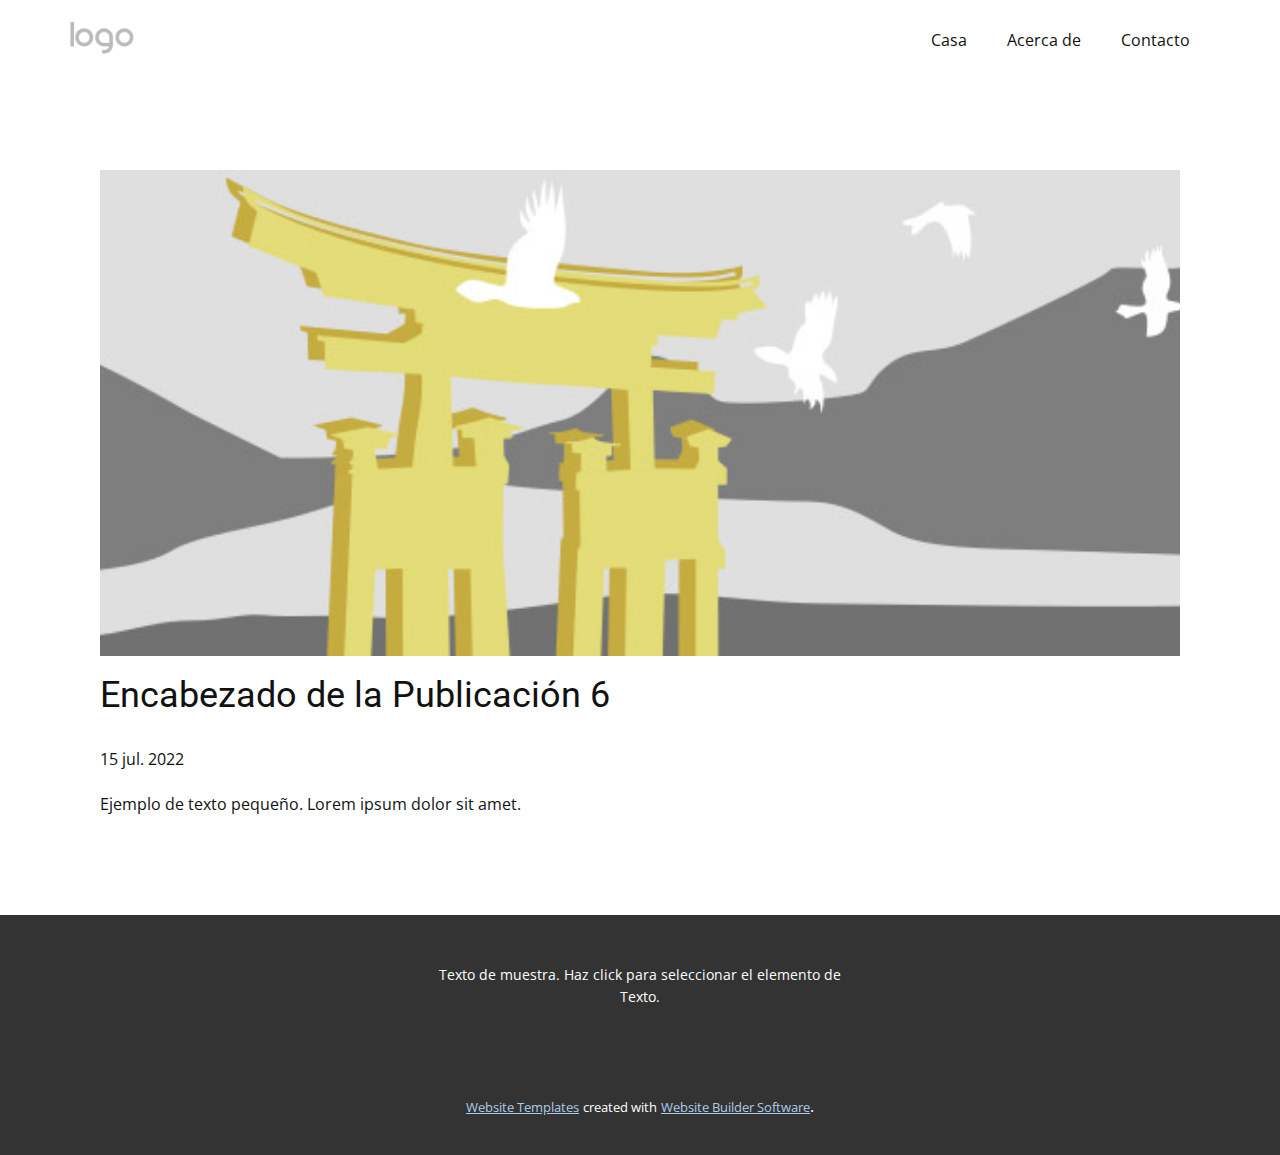
<file: blog/enviar-5.html>
<!doctype html>
<html style="font-size: 16px;" lang="es"><head>
    <meta name="viewport" content="width=device-width, initial-scale=1.0">
    <meta charset="utf-8">
    <meta name="keywords" content="Encabezado de la Publicación 1">
    <meta name="description" content="">
    <title>Encabezado de la Publicación 6</title>
    <link rel="stylesheet" href="../nicepage.css" media="screen">
<link rel="stylesheet" href="../Post-Template.css" media="screen">
    <script class="u-script" type="text/javascript" src="../jquery.js" defer=""></script>
    <script class="u-script" type="text/javascript" src="../nicepage.js" defer=""></script>
    <meta name="generator" content="Nicepage 4.14.1, nicepage.com">
    <link id="u-theme-google-font" rel="stylesheet" href="https://fonts.googleapis.com/css?family=Roboto:100,100i,300,300i,400,400i,500,500i,700,700i,900,900i|Open+Sans:300,300i,400,400i,500,500i,600,600i,700,700i,800,800i">
    
    
    <script type="application/ld+json">{
		"@context": "http://schema.org",
		"@type": "Organization",
		"name": "",
		"logo": "images/default-logo.png"
}</script>
    <meta name="theme-color" content="#478ac9">
  </head>
  <body class="u-body u-xl-mode" data-lang="es"><header class="u-clearfix u-header u-header" id="sec-d6af"><div class="u-clearfix u-sheet u-valign-middle u-sheet-1">
        <a href="https://nicepage.com" class="u-image u-logo u-image-1">
          <img src="../images/default-logo.png" class="u-logo-image u-logo-image-1">
        </a>
        <nav class="u-menu u-menu-dropdown u-offcanvas u-menu-1">
          <div class="menu-collapse" style="font-size: 1rem; letter-spacing: 0px;">
            <a class="u-button-style u-custom-left-right-menu-spacing u-custom-padding-bottom u-custom-top-bottom-menu-spacing u-nav-link u-text-active-palette-1-base u-text-hover-palette-2-base" href="#">
              <svg class="u-svg-link" viewBox="0 0 24 24"><use xmlns:xlink="http://www.w3.org/1999/xlink" xlink:href="#menu-hamburger"></use></svg>
              <svg class="u-svg-content" version="1.1" id="menu-hamburger" viewBox="0 0 16 16" x="0px" y="0px" xmlns:xlink="http://www.w3.org/1999/xlink" xmlns="http://www.w3.org/2000/svg"><g><rect y="1" width="16" height="2"></rect><rect y="7" width="16" height="2"></rect><rect y="13" width="16" height="2"></rect>
</g></svg>
            </a>
          </div>
          <div class="u-nav-container">
            <ul class="u-nav u-unstyled u-nav-1"><li class="u-nav-item"><a class="u-button-style u-nav-link u-text-active-palette-1-base u-text-hover-palette-2-base" href="../Casa.html" style="padding: 10px 20px;">Casa</a>
</li><li class="u-nav-item"><a class="u-button-style u-nav-link u-text-active-palette-1-base u-text-hover-palette-2-base" href="../Acerca-de.html" style="padding: 10px 20px;">Acerca de</a>
</li><li class="u-nav-item"><a class="u-button-style u-nav-link u-text-active-palette-1-base u-text-hover-palette-2-base" href="../Contacto.html" style="padding: 10px 20px;">Contacto</a>
</li></ul>
          </div>
          <div class="u-nav-container-collapse">
            <div class="u-black u-container-style u-inner-container-layout u-opacity u-opacity-95 u-sidenav">
              <div class="u-inner-container-layout u-sidenav-overflow">
                <div class="u-menu-close"></div>
                <ul class="u-align-center u-nav u-popupmenu-items u-unstyled u-nav-2"><li class="u-nav-item"><a class="u-button-style u-nav-link" href="../Casa.html">Casa</a>
</li><li class="u-nav-item"><a class="u-button-style u-nav-link" href="../Acerca-de.html">Acerca de</a>
</li><li class="u-nav-item"><a class="u-button-style u-nav-link" href="../Contacto.html">Contacto</a>
</li></ul>
              </div>
            </div>
            <div class="u-black u-menu-overlay u-opacity u-opacity-70"></div>
          </div>
        </nav>
      </div></header>
    <section class="u-align-center u-clearfix u-section-1" id="sec-184f">
      <div class="u-clearfix u-sheet u-valign-middle-md u-valign-middle-sm u-valign-middle-xs u-sheet-1"><!--post_details--><!--post_details_options_json--><!--{"source":""}--><!--/post_details_options_json--><!--blog_post-->
        <div class="u-container-style u-expanded-width u-post-details u-post-details-1">
          <div class="u-container-layout u-valign-middle u-container-layout-1"><!--blog_post_image-->
            <img alt="" class="u-blog-control u-expanded-width u-image u-image-default u-image-1" src="[data-uri]"><!--/blog_post_image--><!--blog_post_header-->
            <h2 class="u-blog-control u-text u-text-1">Encabezado de la Publicación 6</h2><!--/blog_post_header--><!--blog_post_metadata-->
            <div class="u-blog-control u-metadata u-metadata-1"><!--blog_post_metadata_date-->
              <span class="u-meta-date u-meta-icon">15 jul. 2022</span><!--/blog_post_metadata_date--><!--blog_post_metadata_category-->
              <!--/blog_post_metadata_category--><!--blog_post_metadata_comments-->
              <!--/blog_post_metadata_comments-->
            </div><!--/blog_post_metadata--><!--blog_post_content-->
            <div class="u-align-justify u-blog-control u-post-content u-text u-text-2 fr-view">
  Ejemplo de texto pequeño. Lorem ipsum dolor sit amet.
  </div><!--/blog_post_content-->
          </div>
        </div><!--/blog_post--><!--/post_details-->
      </div>
    </section>
    
    
    <footer class="u-align-center u-clearfix u-footer u-grey-80 u-footer" id="sec-aeb6"><div class="u-clearfix u-sheet u-sheet-1">
        <p class="u-small-text u-text u-text-variant u-text-1">Texto de muestra. Haz click para seleccionar el elemento de Texto.</p>
      </div></footer>
    <section class="u-backlink u-clearfix u-grey-80">
      <a class="u-link" href="https://nicepage.com/website-templates" target="_blank">
        <span>Website Templates</span>
      </a>
      <p class="u-text">
        <span>created with</span>
      </p>
      <a class="u-link" href="" target="_blank">
        <span>Website Builder Software</span>
      </a>. 
    </section>
  
</body></html>
</file>
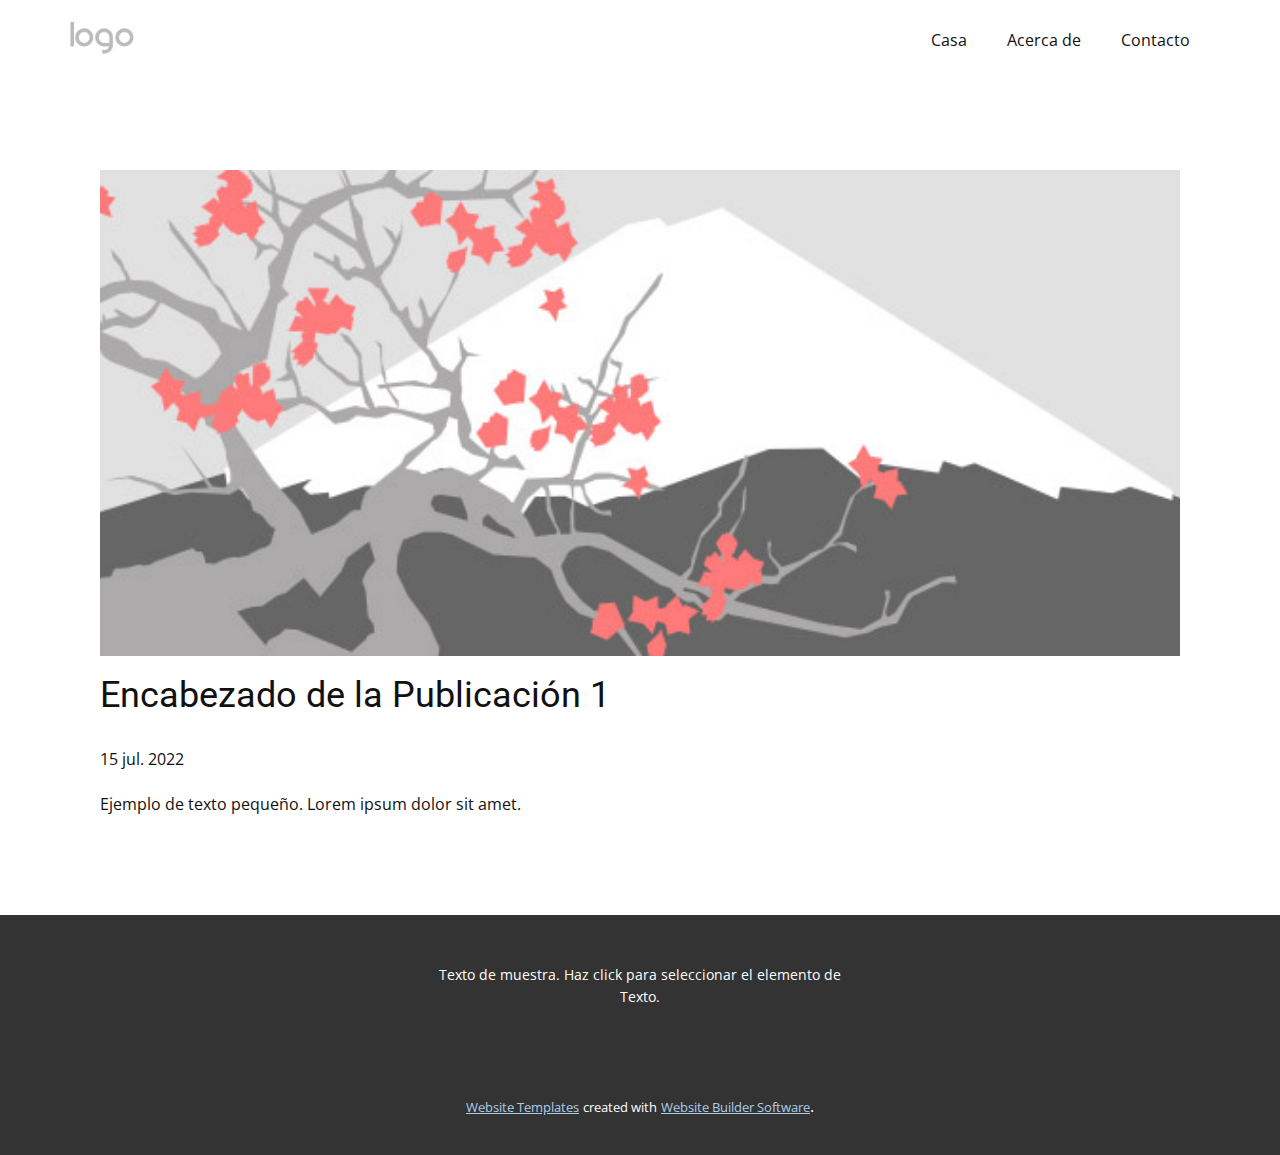
<file: blog/enviar.html>
<!doctype html>
<html style="font-size: 16px;" lang="es"><head>
    <meta name="viewport" content="width=device-width, initial-scale=1.0">
    <meta charset="utf-8">
    <meta name="keywords" content="Encabezado de la Publicación 1">
    <meta name="description" content="">
    <title>Encabezado de la Publicación 1</title>
    <link rel="stylesheet" href="../nicepage.css" media="screen">
<link rel="stylesheet" href="../Post-Template.css" media="screen">
    <script class="u-script" type="text/javascript" src="../jquery.js" defer=""></script>
    <script class="u-script" type="text/javascript" src="../nicepage.js" defer=""></script>
    <meta name="generator" content="Nicepage 4.14.1, nicepage.com">
    <link id="u-theme-google-font" rel="stylesheet" href="https://fonts.googleapis.com/css?family=Roboto:100,100i,300,300i,400,400i,500,500i,700,700i,900,900i|Open+Sans:300,300i,400,400i,500,500i,600,600i,700,700i,800,800i">
    
    
    <script type="application/ld+json">{
		"@context": "http://schema.org",
		"@type": "Organization",
		"name": "",
		"logo": "images/default-logo.png"
}</script>
    <meta name="theme-color" content="#478ac9">
  </head>
  <body class="u-body u-xl-mode" data-lang="es"><header class="u-clearfix u-header u-header" id="sec-d6af"><div class="u-clearfix u-sheet u-valign-middle u-sheet-1">
        <a href="https://nicepage.com" class="u-image u-logo u-image-1">
          <img src="../images/default-logo.png" class="u-logo-image u-logo-image-1">
        </a>
        <nav class="u-menu u-menu-dropdown u-offcanvas u-menu-1">
          <div class="menu-collapse" style="font-size: 1rem; letter-spacing: 0px;">
            <a class="u-button-style u-custom-left-right-menu-spacing u-custom-padding-bottom u-custom-top-bottom-menu-spacing u-nav-link u-text-active-palette-1-base u-text-hover-palette-2-base" href="#">
              <svg class="u-svg-link" viewBox="0 0 24 24"><use xmlns:xlink="http://www.w3.org/1999/xlink" xlink:href="#menu-hamburger"></use></svg>
              <svg class="u-svg-content" version="1.1" id="menu-hamburger" viewBox="0 0 16 16" x="0px" y="0px" xmlns:xlink="http://www.w3.org/1999/xlink" xmlns="http://www.w3.org/2000/svg"><g><rect y="1" width="16" height="2"></rect><rect y="7" width="16" height="2"></rect><rect y="13" width="16" height="2"></rect>
</g></svg>
            </a>
          </div>
          <div class="u-nav-container">
            <ul class="u-nav u-unstyled u-nav-1"><li class="u-nav-item"><a class="u-button-style u-nav-link u-text-active-palette-1-base u-text-hover-palette-2-base" href="../Casa.html" style="padding: 10px 20px;">Casa</a>
</li><li class="u-nav-item"><a class="u-button-style u-nav-link u-text-active-palette-1-base u-text-hover-palette-2-base" href="../Acerca-de.html" style="padding: 10px 20px;">Acerca de</a>
</li><li class="u-nav-item"><a class="u-button-style u-nav-link u-text-active-palette-1-base u-text-hover-palette-2-base" href="../Contacto.html" style="padding: 10px 20px;">Contacto</a>
</li></ul>
          </div>
          <div class="u-nav-container-collapse">
            <div class="u-black u-container-style u-inner-container-layout u-opacity u-opacity-95 u-sidenav">
              <div class="u-inner-container-layout u-sidenav-overflow">
                <div class="u-menu-close"></div>
                <ul class="u-align-center u-nav u-popupmenu-items u-unstyled u-nav-2"><li class="u-nav-item"><a class="u-button-style u-nav-link" href="../Casa.html">Casa</a>
</li><li class="u-nav-item"><a class="u-button-style u-nav-link" href="../Acerca-de.html">Acerca de</a>
</li><li class="u-nav-item"><a class="u-button-style u-nav-link" href="../Contacto.html">Contacto</a>
</li></ul>
              </div>
            </div>
            <div class="u-black u-menu-overlay u-opacity u-opacity-70"></div>
          </div>
        </nav>
      </div></header>
    <section class="u-align-center u-clearfix u-section-1" id="sec-184f">
      <div class="u-clearfix u-sheet u-valign-middle-md u-valign-middle-sm u-valign-middle-xs u-sheet-1"><!--post_details--><!--post_details_options_json--><!--{"source":""}--><!--/post_details_options_json--><!--blog_post-->
        <div class="u-container-style u-expanded-width u-post-details u-post-details-1">
          <div class="u-container-layout u-valign-middle u-container-layout-1"><!--blog_post_image-->
            <img alt="" class="u-blog-control u-expanded-width u-image u-image-default u-image-1" src="[data-uri]"><!--/blog_post_image--><!--blog_post_header-->
            <h2 class="u-blog-control u-text u-text-1">Encabezado de la Publicación 1</h2><!--/blog_post_header--><!--blog_post_metadata-->
            <div class="u-blog-control u-metadata u-metadata-1"><!--blog_post_metadata_date-->
              <span class="u-meta-date u-meta-icon">15 jul. 2022</span><!--/blog_post_metadata_date--><!--blog_post_metadata_category-->
              <!--/blog_post_metadata_category--><!--blog_post_metadata_comments-->
              <!--/blog_post_metadata_comments-->
            </div><!--/blog_post_metadata--><!--blog_post_content-->
            <div class="u-align-justify u-blog-control u-post-content u-text u-text-2 fr-view">
  Ejemplo de texto pequeño. Lorem ipsum dolor sit amet.
  </div><!--/blog_post_content-->
          </div>
        </div><!--/blog_post--><!--/post_details-->
      </div>
    </section>
    
    
    <footer class="u-align-center u-clearfix u-footer u-grey-80 u-footer" id="sec-aeb6"><div class="u-clearfix u-sheet u-sheet-1">
        <p class="u-small-text u-text u-text-variant u-text-1">Texto de muestra. Haz click para seleccionar el elemento de Texto.</p>
      </div></footer>
    <section class="u-backlink u-clearfix u-grey-80">
      <a class="u-link" href="https://nicepage.com/website-templates" target="_blank">
        <span>Website Templates</span>
      </a>
      <p class="u-text">
        <span>created with</span>
      </p>
      <a class="u-link" href="" target="_blank">
        <span>Website Builder Software</span>
      </a>. 
    </section>
  
</body></html>
</file>
